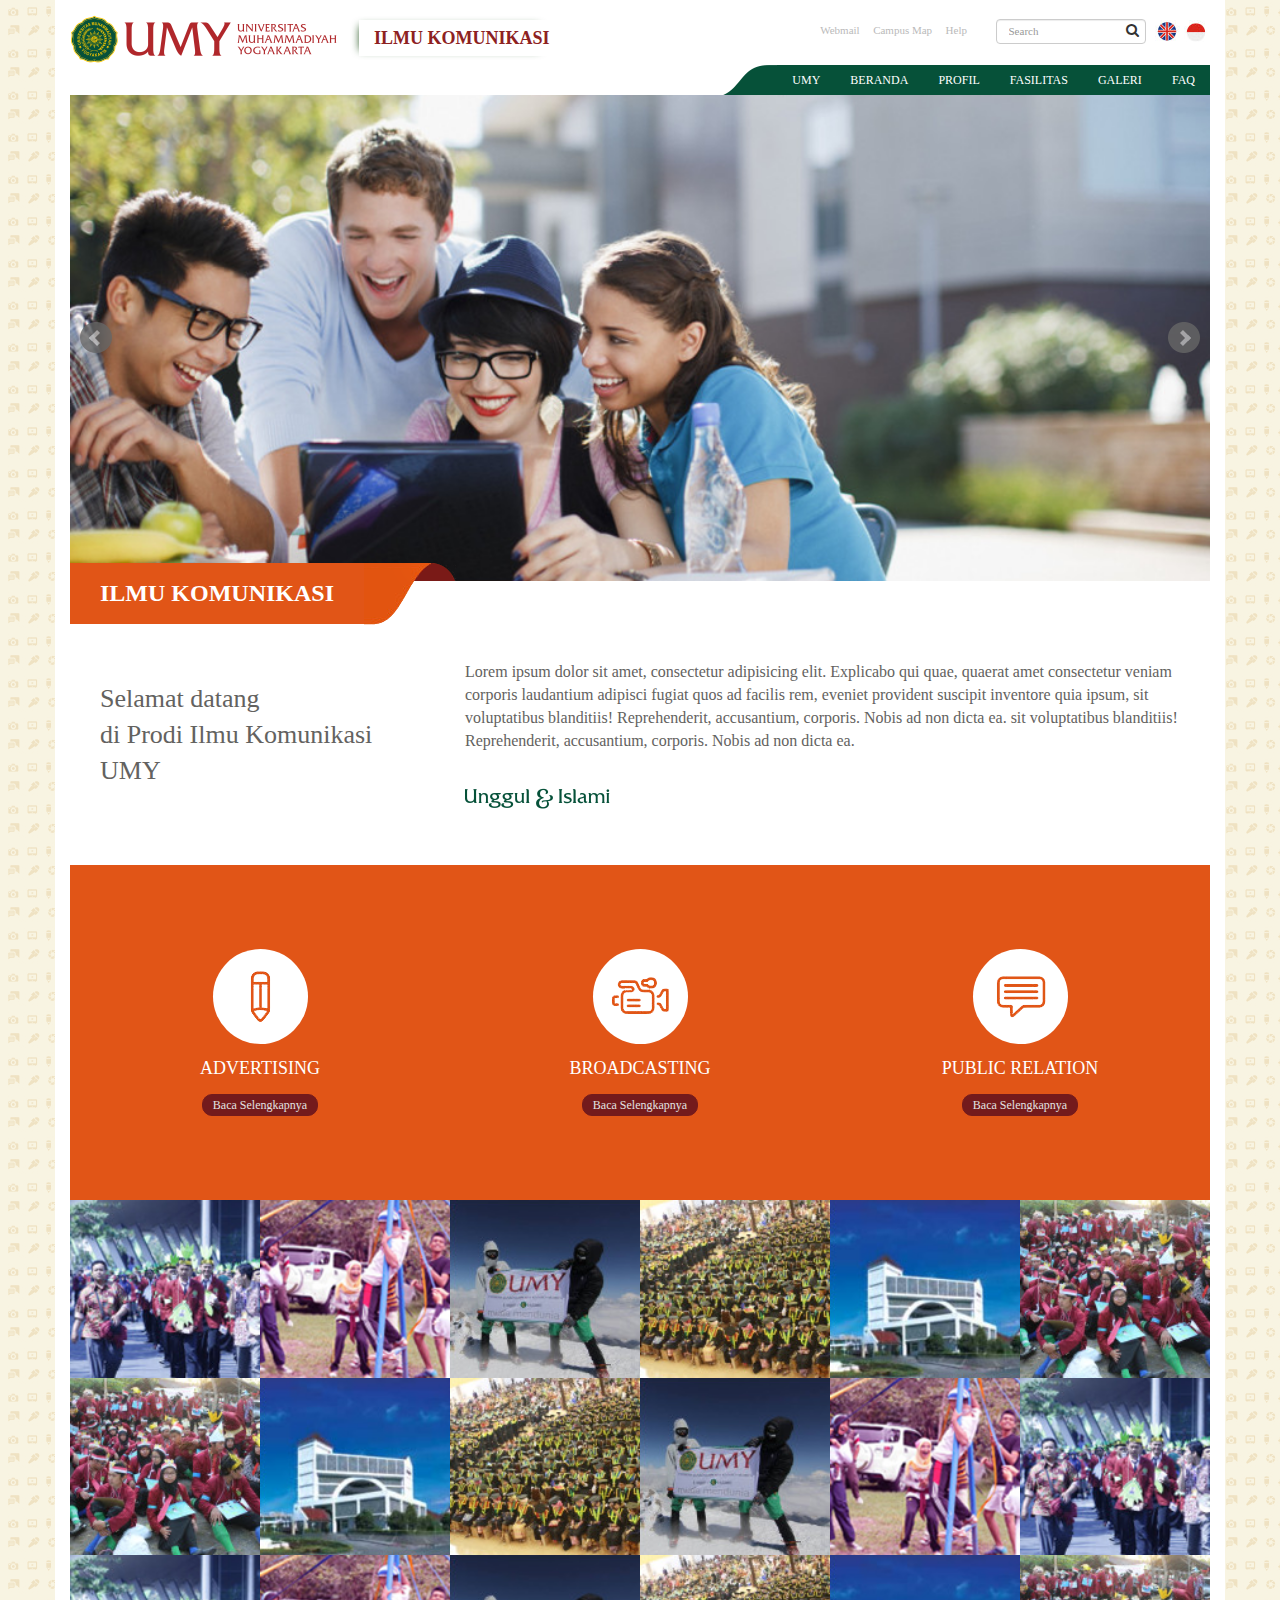
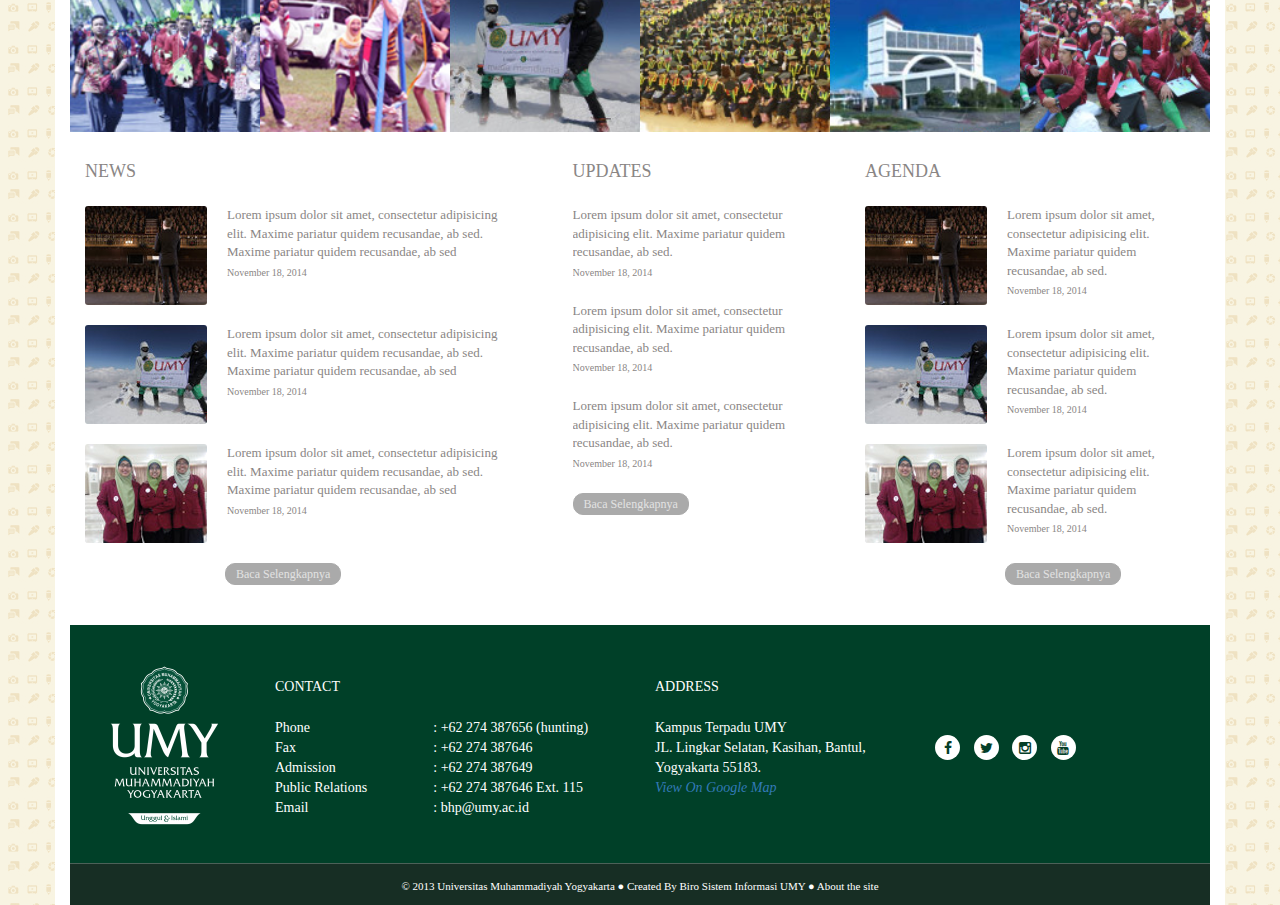
<file: index.html>
<!DOCTYPE html>
<html>
    <head>
        <meta charset="utf-8">
        <meta http-equiv="X-UA-Compatible" content="IE=edge">
        <title>WEBIK</title>
        <meta name="description" content="Web Ilmu Komunikasi UMY">
        <!-- Latest compiled and minified CSS -->
        <!--<link rel="stylesheet" href="https://maxcdn.bootstrapcdn.com/bootstrap/3.3.5/css/bootstrap.min.css">-->
        <!--<link rel="stylesheet" href="https://maxcdn.bootstrapcdn.com/font-awesome/4.3.0/css/font-awesome.min.css">-->
        <link rel="stylesheet" href="localdependensi/css/bootstrap.min.css">
        <link rel="stylesheet" href="css/style.css">
        <link rel="stylesheet" href="localdependensi/css/font-awesome.min.css">
        <link rel="stylesheet" href="localdependensi/jquery.bxslider/jquery.bxslider.css">
    </head>
    <body>
    <div class="container white">
        <div class="row">
               <div class="col-md-6">
                  <div class="header clearfix">
                      <a href="#">
                           <div class="logo">
                               <img src="img/logo.png" alt="logo">
                           </div>
                           <div class="title">
                               ILMU KOMUNIKASI
                           </div>
                       </a>
                   </div>
               </div>
               <div class="col-md-6">
                  <div class="list-form">
                      <ul class="list-inline navbar-right">
                          <li><a href="#">Webmail</a></li>
                          <li><a href="#">Campus Map</a></li>
                          <li><a href="#">Help</a></li>
                          <li>
                              <form class="navbar-form" role="search">
                                <div class="form-group">
                                  <input type="text" class="form-control" placeholder="Search">
                                </div>
                                <button type="submit" class="btn btn-default"><i class="fa fa-search"></i></button>
                              </form>
                          </li>
                          <li class="languange"><a href="#"><img src="img/english.png" alt="icon"></a></li>
                          <li class="languange"><a href="#"><img src="img/indonesia.png" alt="icon"></a></li>
                      </ul>
                  </div>
                   <nav class="navbar navbar-default">
                        <div class="navbar-header">
                          <button type="button" class="navbar-toggle collapsed" data-toggle="collapse" data-target="#bs-example-navbar-collapse-1" aria-expanded="false">
                            <span class="sr-only">Toggle navigation</span>
                            <span class="icon-bar"></span>
                            <span class="icon-bar"></span>
                            <span class="icon-bar"></span>
                          </button>
                        </div>

                        <!-- Collect the nav links, forms, and other content for toggling -->
                        <div class="collapse navbar-collapse" id="bs-example-navbar-collapse-1">
                          <ul class="nav navbar-nav navbar-right">
                            <li><a href="#">UMY</a></li>
                            <li><a href="#">BERANDA</a></li>
                            <li><a href="#">PROFIL</a></li>
                            <li><a href="#">FASILITAS</a></li>
                            <li><a href="#">GALERI</a></li>
                            <li><a href="#">FAQ</a></li>
                          </ul>
                        </div>
                    </nav>
               </div>
           </div>
        <div class="row">
               <div class="col-md-12">
                   <div class="slider">
                       <ul class="bxslider">
                           <li><img src="img/slider1.png" alt="slider"></li>
                           <li><img src="img/slider1.png" alt="slider"></li>
                           <li><img src="img/slider1.png" alt="slider"></li>
                       </ul>
                   </div>
               </div>
           </div>
        <div class="row">
                   <div class="welcome white clearfix">
                   <div class="ribbon left orrange">
                       <h1>ILMU KOMUNIKASI</h1>
                   </div>
                   <div class="col-md-4">
                       <h2>Selamat datang <br>di Prodi Ilmu Komunikasi UMY</h2>
                   </div>
                    <div class="col-md-8">
                       <p>Lorem ipsum dolor sit amet, consectetur adipisicing elit. Explicabo qui quae, quaerat amet consectetur veniam corporis laudantium adipisci fugiat quos ad facilis rem, eveniet provident suscipit inventore quia ipsum, sit voluptatibus blanditiis! Reprehenderit, accusantium, corporis. Nobis ad non dicta ea. sit voluptatibus blanditiis! Reprehenderit, accusantium, corporis. Nobis ad non dicta ea.</p>
                       <div class="slogan">
                           <img src="img/slogan.png" alt="slogan">
                       </div>
                   </div>
               </div>
           </div>
        <div class="row">
              <div class="advertising orrange clearfix no-gutter">
                   <div class="col-md-4 col-sm-4 col-xs-4">
                       <div class="advertising-item" id="advert">
                          <div class="item-icon adverts">
                              <img src="img/circle1.png" alt="icon">
                           </div>
                           <h3>ADVERTISING</h3>
                           <button type="button" class="btn btn-primary btn-xs adverts">Baca Selengkapnya</button>
                       </div>
                   </div>
                    <div class="col-md-4 col-sm-4 col-xs-4">
                       <div class="advertising-item" id="bc">
                           <div class="item-icon bcm">
                              <img src="img/circle2.png" alt="icon">
                           </div>
                           <h3>BROADCASTING</h3>
                           <button type="button" class="btn btn-primary btn-xs bcm">Baca Selengkapnya</button>
                       </div>
                   </div>
                    <div class="col-md-4 col-sm-4 col-xs-4">
                       <div class="advertising-item" id="pr">
                       <div class="item-icon prm">
                              <img src="img/circle3.png" alt="icon">
                           </div>
                       <h3>PUBLIC RELATION</h3>
                       <button type="button" class="btn btn-primary btn-xs prm">Baca Selengkapnya</button>
                       </div>
                   </div>
               </div>
           </div>
           
        <!--more Advert-->
        <div class="more-item advert">
            <div class="row">
                <div class="advert-img">
                    <img src="img/advert1.png" alt="">
                </div>
            </div>
            <div class="row">
                <div class="advert-desc lightorrange clearfix">
                    <div class="col-md-4">
                       <h2>ADVERTISING</h2>
                    </div>
                    <div class="col-md-8">
                        <p>Lorem ipsum dolor sit amet, consectetur adipisicing elit. Ducimus odio reprehenderit architecto exercitationem corporis magnam  Ducimus odio reprehenderit architecto exercitationem corporis magnam modi?</p>
                    </div>
                </div>
            </div>
            <div class="row">
                <div class="advert-mk orrange clearfix">
                    <div class="advertising-item">
                        <div class="item-icon mka">
                            <img src="img/circle4.png" alt="icon">
                        </div>
                       <h3>MATA KULIAH</h3>
                       <button type="button" class="btn btn-primary btn-xs mka">Baca Selengkapnya</button>
                    </div>
                </div>
            </div>
            <div class="row">
                <div class="more-mk advert orrange clearfix">
                    <div class="col-md-4">
                        <ul class="media-list">
                            <li class="media">
                                <div class="media-left">
                                    <a href="#">
                                        <div class="advertising-item">
                                            <div class="item-icon-mk">
                                                  <img src="img/circle4.png" alt="icon">
                                            </div>
                                        </div>
                                    </a>
                                </div>
                                <div class="media-body">
                                    <a href="#"><p>Lorem ipsum dolor sit amet, consectetur adipisicing elit. Maxime pariatur quidem recusandae, ab sed.</p></a>
                                </div>
                            </li>
                            <li class="media">
                                  <div class="media-left">
                                    <a href="#">
                                      <div class="advertising-item">
                                          <div class="item-icon-mk">
                                              <img src="img/circle4.png" alt="icon">
                                           </div>
                                       </div>
                                    </a>
                                  </div>
                                  <div class="media-body">
                                    <a href="#"><p>Lorem ipsum dolor sit amet, consectetur adipisicing elit. Maxime pariatur quidem recusandae, ab sed.</p></a>
                                  </div>
                             </li>
                            <li class="media">
                                  <div class="media-left">
                                    <a href="#">
                                      <div class="advertising-item">
                                          <div class="item-icon-mk">
                                              <img src="img/circle4.png" alt="icon">
                                           </div>
                                       </div>
                                    </a>
                                  </div>
                                  <div class="media-body">
                                    <a href="#"><p>Lorem ipsum dolor sit amet, consectetur adipisicing elit. Maxime pariatur quidem recusandae, ab sed.</p></a>
                                  </div>
                             </li>
                            <li class="media">
                                  <div class="media-left">
                                    <a href="#">
                                      <div class="advertising-item">
                                          <div class="item-icon-mk">
                                              <img src="img/circle4.png" alt="icon">
                                           </div>
                                       </div>
                                    </a>
                                  </div>
                                  <div class="media-body">
                                    <a href="#"><p>Lorem ipsum dolor sit amet, consectetur adipisicing elit. Maxime pariatur quidem recusandae, ab sed.</p></a>
                                  </div>
                             </li>
                        </ul>
                    </div>
                    <div class="col-md-4">
                        <ul class="media-list">
                              <li class="media">
                                  <div class="media-left">
                                    <a href="#">
                                      <div class="advertising-item">
                                          <div class="item-icon-mk">
                                              <img src="img/circle4.png" alt="icon">
                                           </div>
                                       </div>
                                    </a>
                                  </div>
                                  <div class="media-body">
                                    <a href="#"><p>Lorem ipsum dolor sit amet, consectetur adipisicing elit. Maxime pariatur quidem recusandae, ab sed.</p></a>
                                  </div>
                             </li>
                             <li class="media">
                                  <div class="media-left">
                                    <a href="#">
                                      <div class="advertising-item">
                                          <div class="item-icon-mk">
                                              <img src="img/circle4.png" alt="icon">
                                           </div>
                                       </div>
                                    </a>
                                  </div>
                                  <div class="media-body">
                                    <a href="#"><p>Lorem ipsum dolor sit amet, consectetur adipisicing elit. Maxime pariatur quidem recusandae, ab sed.</p></a>
                                  </div>
                             </li>
                             <li class="media">
                                  <div class="media-left">
                                    <a href="#">
                                      <div class="advertising-item">
                                          <div class="item-icon-mk">
                                              <img src="img/circle4.png" alt="icon">
                                           </div>
                                       </div>
                                    </a>
                                  </div>
                                  <div class="media-body">
                                    <a href="#"><p>Lorem ipsum dolor sit amet, consectetur adipisicing elit. Maxime pariatur quidem recusandae, ab sed.</p></a>
                                  </div>
                             </li>
                             <li class="media">
                                  <div class="media-left">
                                    <a href="#">
                                      <div class="advertising-item">
                                          <div class="item-icon-mk">
                                              <img src="img/circle4.png" alt="icon">
                                           </div>
                                       </div>
                                    </a>
                                  </div>
                                  <div class="media-body">
                                    <a href="#"><p>Lorem ipsum dolor sit amet, consectetur adipisicing elit. Maxime pariatur quidem recusandae, ab sed.</p></a>
                                  </div>
                             </li>
                       </ul>
                   </div>
                    <div class="col-md-4">
                        <ul class="media-list">
                              <li class="media">
                                  <div class="media-left">
                                    <a href="#">
                                      <div class="advertising-item">
                                          <div class="item-icon-mk">
                                              <img src="img/circle4.png" alt="icon">
                                           </div>
                                       </div>
                                    </a>
                                  </div>
                                  <div class="media-body">
                                    <a href="#"><p>Lorem ipsum dolor sit amet, consectetur adipisicing elit. Maxime pariatur quidem recusandae, ab sed.</p></a>
                                  </div>
                             </li>
                             <li class="media">
                                  <div class="media-left">
                                    <a href="#">
                                      <div class="advertising-item">
                                          <div class="item-icon-mk">
                                              <img src="img/circle4.png" alt="icon">
                                           </div>
                                       </div>
                                    </a>
                                  </div>
                                  <div class="media-body">
                                    <a href="#"><p>Lorem ipsum dolor sit amet, consectetur adipisicing elit. Maxime pariatur quidem recusandae, ab sed.</p></a>
                                  </div>
                             </li>
                             <li class="media">
                                  <div class="media-left">
                                    <a href="#">
                                      <div class="advertising-item">
                                          <div class="item-icon-mk">
                                              <img src="img/circle4.png" alt="icon">
                                           </div>
                                       </div>
                                    </a>
                                  </div>
                                  <div class="media-body">
                                    <a href="#"><p>Lorem ipsum dolor sit amet, consectetur adipisicing elit. Maxime pariatur quidem recusandae, ab sed.</p></a>
                                  </div>
                             </li>
                             <li class="media">
                                  <div class="media-left">
                                    <a href="#">
                                      <div class="advertising-item">
                                          <div class="item-icon-mk">
                                              <img src="img/circle4.png" alt="icon">
                                           </div>
                                       </div>
                                    </a>
                                  </div>
                                  <div class="media-body">
                                    <a href="#"><p>Lorem ipsum dolor sit amet, consectetur adipisicing elit. Maxime pariatur quidem recusandae, ab sed.</p></a>
                                  </div>
                             </li>
                       </ul>
                   </div>
                </div>
            </div>
            <div class="row no-gutter">
                <div class="col-md-12">
                    <div class="slider-alumni">
                        <ul class="alumni1">
                            <li>
                               <img src="img/alumni1.png" alt="slider">
                               <div class="row">                                                                 
                                   <div class="col-md-6"></div>
                                   <div class="col-md-6 col-xs-12">
                                       <div class="bx-caption">
                                           <h2>ALUMNI</h2>
                                           <p>Lorem ipsum dolor sit amet, consectetur adipisicing elit. Tempora perspiciatis quisquam officia culpa facere consectetur temporibus iste unde consequuntur, dolorum illum laborum quibusdam cum deserunt reiciendis incidunt cumque vel similique officiis voluptate autem explicabo architecto ducimus! Quam enim reprehenderit, laboriosam illum. Minus, mollitia officia! Iste ipsam voluptatum ad optio distinctio odit, repellat numquam, nesciunt maxime ducimus eius eum magnam nihil at nulla enim temporibus aliquam magni laborum impedit nisi mollitia assumenda animi.</p>
                                           <span class="name">
                                               Dwi Santika <br>
                                               Art Director - Berakar Communication
                                           </span>
                                       </div>
                                   </div>
                               </div>
                            </li>
                            <li>
                               <img src="img/alumni1.png" alt="slider">
                               <div class="row">                                                                 
                                   <div class="col-md-6"></div>
                                   <div class="col-md-6 col-xs-12">
                                       <div class="bx-caption">
                                           <h2>ALUMNI</h2>
                                           <p>Lorem ipsum dolor sit amet, consectetur adipisicing elit. Tempora perspiciatis quisquam officia culpa facere consectetur temporibus iste unde consequuntur, dolorum illum laborum quibusdam cum deserunt reiciendis incidunt cumque vel similique officiis voluptate autem explicabo architecto ducimus! Quam enim reprehenderit, laboriosam illum. Minus, mollitia officia! Iste ipsam voluptatum ad optio distinctio odit, repellat numquam, nesciunt maxime ducimus eius eum magnam nihil at nulla enim temporibus aliquam magni laborum impedit nisi mollitia assumenda animi.</p>
                                           <span class="name">
                                               Dwi Santika <br>
                                               Art Director - Berakar Communication
                                           </span>
                                       </div>
                                   </div>
                               </div>
                            </li>
                        </ul>
                    </div>
                </div>
            </div>
            <div class="row">
                   <div class="advert-pk darkgrey clearfix">
                       <div class="col-md-4">
                           <h2>PELUANG KERJA</h2>
                       </div>
                        <div class="col-md-8">
                           <p>Lorem ipsum dolor sit amet, consectetur adipisicing elit. Quae molestias beatae porro cupiditate aliquam, Lorem ipsum dolor sit amet, consectetur adipisicing elit. Quae molestias beatae porro cupiditate aliquam, Lorem ipsum dolor sit amet, consectetur adipisicing elit. Quae molestias beatae porro cupiditate aliquam, animi!</p>
                           <button type="button" class="btn btn-primary btn-xs">Baca Selengkapnya</button>
                       </div>
                   </div>
               </div>
        </div>
        
        <!--more broadcast-->
        <div class="more-item bc">
            <div class="row">
                   <div class="advert-img">
                       <img src="img/advert2.png" alt="">
                   </div>
               </div>
            <div class="row">
                   <div class="advert-desc lightorrange clearfix">
                       <div class="col-md-4">
                           <h2>ADVERTISING</h2>
                       </div>
                          <div class="col-md-8">
                           <p>Lorem ipsum dolor sit amet, consectetur adipisicing elit. Ducimus odio reprehenderit architecto exercitationem corporis magnam  Ducimus odio reprehenderit architecto exercitationem corporis magnam modi?</p>
                       </div>
                   </div>
               </div>
            <div class="row">
                   <div class="advert-mk orrange clearfix">
                       <div class="advertising-item" id="mkb">
                          <div class="item-icon mkb">
                              <img src="img/circle4.png" alt="icon">
                           </div>
                           <h3>MATA KULIAH</h3>
                           <button type="button" class="btn btn-primary btn-xs mkb">Baca Selengkapnya</button>
                       </div>
                   </div>
               </div>
            <div class="row">
                   <div class="more-mk bc orrange clearfix">
                      <div class="col-md-4">
                           <ul class="media-list">
                                  <li class="media">
                                      <div class="media-left">
                                        <a href="#">
                                          <div class="advertising-item">
                                              <div class="item-icon-mk">
                                                  <img src="img/circle4.png" alt="icon">
                                               </div>
                                           </div>
                                        </a>
                                      </div>
                                      <div class="media-body">
                                        <a href="#"><p>Lorem ipsum dolor sit amet, consectetur adipisicing elit. Maxime pariatur quidem recusandae, ab sed.</p></a>
                                      </div>
                                 </li>
                                 <li class="media">
                                      <div class="media-left">
                                        <a href="#">
                                          <div class="advertising-item">
                                              <div class="item-icon-mk">
                                                  <img src="img/circle4.png" alt="icon">
                                               </div>
                                           </div>
                                        </a>
                                      </div>
                                      <div class="media-body">
                                        <a href="#"><p>Lorem ipsum dolor sit amet, consectetur adipisicing elit. Maxime pariatur quidem recusandae, ab sed.</p></a>
                                      </div>
                                 </li>
                                 <li class="media">
                                      <div class="media-left">
                                        <a href="#">
                                          <div class="advertising-item">
                                              <div class="item-icon-mk">
                                                  <img src="img/circle4.png" alt="icon">
                                               </div>
                                           </div>
                                        </a>
                                      </div>
                                      <div class="media-body">
                                        <a href="#"><p>Lorem ipsum dolor sit amet, consectetur adipisicing elit. Maxime pariatur quidem recusandae, ab sed.</p></a>
                                      </div>
                                 </li>
                                 <li class="media">
                                      <div class="media-left">
                                        <a href="#">
                                          <div class="advertising-item">
                                              <div class="item-icon-mk">
                                                  <img src="img/circle4.png" alt="icon">
                                               </div>
                                           </div>
                                        </a>
                                      </div>
                                      <div class="media-body">
                                        <a href="#"><p>Lorem ipsum dolor sit amet, consectetur adipisicing elit. Maxime pariatur quidem recusandae, ab sed.</p></a>
                                      </div>
                                 </li>
                           </ul>
                       </div>
                        <div class="col-md-4">
                            <ul class="media-list">
                                  <li class="media">
                                      <div class="media-left">
                                        <a href="#">
                                          <div class="advertising-item">
                                              <div class="item-icon-mk">
                                                  <img src="img/circle4.png" alt="icon">
                                               </div>
                                           </div>
                                        </a>
                                      </div>
                                      <div class="media-body">
                                        <a href="#"><p>Lorem ipsum dolor sit amet, consectetur adipisicing elit. Maxime pariatur quidem recusandae, ab sed.</p></a>
                                      </div>
                                 </li>
                                 <li class="media">
                                      <div class="media-left">
                                        <a href="#">
                                          <div class="advertising-item">
                                              <div class="item-icon-mk">
                                                  <img src="img/circle4.png" alt="icon">
                                               </div>
                                           </div>
                                        </a>
                                      </div>
                                      <div class="media-body">
                                        <a href="#"><p>Lorem ipsum dolor sit amet, consectetur adipisicing elit. Maxime pariatur quidem recusandae, ab sed.</p></a>
                                      </div>
                                 </li>
                                 <li class="media">
                                      <div class="media-left">
                                        <a href="#">
                                          <div class="advertising-item">
                                              <div class="item-icon-mk">
                                                  <img src="img/circle4.png" alt="icon">
                                               </div>
                                           </div>
                                        </a>
                                      </div>
                                      <div class="media-body">
                                        <a href="#"><p>Lorem ipsum dolor sit amet, consectetur adipisicing elit. Maxime pariatur quidem recusandae, ab sed.</p></a>
                                      </div>
                                 </li>
                                 <li class="media">
                                      <div class="media-left">
                                        <a href="#">
                                          <div class="advertising-item">
                                              <div class="item-icon-mk">
                                                  <img src="img/circle4.png" alt="icon">
                                               </div>
                                           </div>
                                        </a>
                                      </div>
                                      <div class="media-body">
                                        <a href="#"><p>Lorem ipsum dolor sit amet, consectetur adipisicing elit. Maxime pariatur quidem recusandae, ab sed.</p></a>
                                      </div>
                                 </li>
                           </ul>
                       </div>
                       <div class="col-md-4">
                            <ul class="media-list">
                                  <li class="media">
                                      <div class="media-left">
                                        <a href="#">
                                          <div class="advertising-item">
                                              <div class="item-icon-mk">
                                                  <img src="img/circle4.png" alt="icon">
                                               </div>
                                           </div>
                                        </a>
                                      </div>
                                      <div class="media-body">
                                        <a href="#"><p>Lorem ipsum dolor sit amet, consectetur adipisicing elit. Maxime pariatur quidem recusandae, ab sed.</p></a>
                                      </div>
                                 </li>
                                 <li class="media">
                                      <div class="media-left">
                                        <a href="#">
                                          <div class="advertising-item">
                                              <div class="item-icon-mk">
                                                  <img src="img/circle4.png" alt="icon">
                                               </div>
                                           </div>
                                        </a>
                                      </div>
                                      <div class="media-body">
                                        <a href="#"><p>Lorem ipsum dolor sit amet, consectetur adipisicing elit. Maxime pariatur quidem recusandae, ab sed.</p></a>
                                      </div>
                                 </li>
                                 <li class="media">
                                      <div class="media-left">
                                        <a href="#">
                                          <div class="advertising-item">
                                              <div class="item-icon-mk">
                                                  <img src="img/circle4.png" alt="icon">
                                               </div>
                                           </div>
                                        </a>
                                      </div>
                                      <div class="media-body">
                                        <a href="#"><p>Lorem ipsum dolor sit amet, consectetur adipisicing elit. Maxime pariatur quidem recusandae, ab sed.</p></a>
                                      </div>
                                 </li>
                                 <li class="media">
                                      <div class="media-left">
                                        <a href="#">
                                          <div class="advertising-item">
                                              <div class="item-icon-mk">
                                                  <img src="img/circle4.png" alt="icon">
                                               </div>
                                           </div>
                                        </a>
                                      </div>
                                      <div class="media-body">
                                        <a href="#"><p>Lorem ipsum dolor sit amet, consectetur adipisicing elit. Maxime pariatur quidem recusandae, ab sed.</p></a>
                                      </div>
                                 </li>
                           </ul>
                       </div>
                   </div>
               </div>
            <div class="row no-gutter">
                   <div class="slider-alumni">
                       <ul class="alumni2">
                           <li>
                               <img src="img/alumni2.png" alt="slider">
                               <div class="col-md-6 pull-left">
                                   <div class="bx-caption">
                                       <h2>ALUMNI</h2>
                                       <p>Lorem ipsum dolor sit amet, consectetur adipisicing elit. Tempora perspiciatis quisquam officia culpa facere consectetur temporibus iste unde consequuntur, dolorum illum laborum quibusdam cum deserunt reiciendis incidunt cumque vel similique officiis voluptate autem explicabo architecto ducimus! Quam enim reprehenderit, laboriosam illum. Minus, mollitia officia! Iste ipsam voluptatum ad optio distinctio odit, repellat numquam, nesciunt maxime ducimus eius eum magnam nihil at nulla enim temporibus aliquam magni laborum impedit nisi mollitia assumenda animi.</p>
                                       <span class="name">
                                           Arsyad Risaldi <br>
                                           Film Director - LinX Film
                                       </span>
                                   </div>
                               </div>                               
                               <div class="col-md-6"></div>
                           </li>
                           <li>
                               <img src="img/alumni1.png" alt="slider">
                               <div class="row">                                                                 
                                   <div class="col-md-6"></div>
                                   <div class="col-md-6 col-xs-12">
                                       <div class="bx-caption">
                                           <h2>ALUMNI</h2>
                                           <p>Lorem ipsum dolor sit amet, consectetur adipisicing elit. Tempora perspiciatis quisquam officia culpa facere consectetur temporibus iste unde consequuntur, dolorum illum laborum quibusdam cum deserunt reiciendis incidunt cumque vel similique officiis voluptate autem explicabo architecto ducimus! Quam enim reprehenderit, laboriosam illum. Minus, mollitia officia! Iste ipsam voluptatum ad optio distinctio odit, repellat numquam, nesciunt maxime ducimus eius eum magnam nihil at nulla enim temporibus aliquam magni laborum impedit nisi mollitia assumenda animi.</p>
                                           <span class="name">
                                               Dwi Santika <br>
                                               Art Director - Berakar Communication
                                           </span>
                                       </div>
                                   </div>
                               </div>
                            </li>
                       </ul>
                   </div>
               </div>
            <div class="row">
                   <div class="advert-pk darkgrey clearfix">
                       <div class="col-md-4">
                           <h2>PELUANG KERJA</h2>
                       </div>
                        <div class="col-md-8">
                           <p>Lorem ipsum dolor sit amet, consectetur adipisicing elit. Quae molestias beatae porro cupiditate aliquam, Lorem ipsum dolor sit amet, consectetur adipisicing elit. Quae molestias beatae porro cupiditate aliquam, Lorem ipsum dolor sit amet, consectetur adipisicing elit. Quae molestias beatae porro cupiditate aliquam, animi!</p>
                           <button type="button" class="btn btn-primary btn-xs">Baca Selengkapnya</button>
                       </div>
                   </div>
               </div>
        </div>
           
        <!--more Public Relation-->
        <div class="more-item pr">
            <div class="row">
                   <div class="advert-img">
                       <img src="img/advert3.png" alt="">
                   </div>
               </div>
            <div class="row">
                   <div class="advert-desc lightorrange clearfix">
                       <div class="col-md-4">
                           <h2>ADVERTISING</h2>
                       </div>
                          <div class="col-md-8">
                           <p>Lorem ipsum dolor sit amet, consectetur adipisicing elit. Ducimus odio reprehenderit architecto exercitationem corporis magnam  Ducimus odio reprehenderit architecto exercitationem corporis magnam modi?</p>
                       </div>
                   </div>
               </div>
            <div class="row">
                   <div class="advert-mk orrange clearfix">
                       <div class="advertising-item" id="mkp">
                          <div class="item-icon mkp">
                              <img src="img/circle4.png" alt="icon">
                           </div>
                           <h3>MATA KULIAH</h3>
                           <button type="button" class="btn btn-primary btn-xs mkp">Baca Selengkapnya</button>
                       </div>
                   </div>
               </div>
            <div class="row">
                   <div class="more-mk pr orrange clearfix">
                      <div class="col-md-4">
                           <ul class="media-list">
                                  <li class="media">
                                      <div class="media-left">
                                        <a href="#">
                                          <div class="advertising-item">
                                              <div class="item-icon-mk">
                                                  <img src="img/circle4.png" alt="icon">
                                               </div>
                                           </div>
                                        </a>
                                      </div>
                                      <div class="media-body">
                                        <a href="#"><p>Lorem ipsum dolor sit amet, consectetur adipisicing elit. Maxime pariatur quidem recusandae, ab sed.</p></a>
                                      </div>
                                 </li>
                                 <li class="media">
                                      <div class="media-left">
                                        <a href="#">
                                          <div class="advertising-item">
                                              <div class="item-icon-mk">
                                                  <img src="img/circle4.png" alt="icon">
                                               </div>
                                           </div>
                                        </a>
                                      </div>
                                      <div class="media-body">
                                        <a href="#"><p>Lorem ipsum dolor sit amet, consectetur adipisicing elit. Maxime pariatur quidem recusandae, ab sed.</p></a>
                                      </div>
                                 </li>
                                 <li class="media">
                                      <div class="media-left">
                                        <a href="#">
                                          <div class="advertising-item">
                                              <div class="item-icon-mk">
                                                  <img src="img/circle4.png" alt="icon">
                                               </div>
                                           </div>
                                        </a>
                                      </div>
                                      <div class="media-body">
                                        <a href="#"><p>Lorem ipsum dolor sit amet, consectetur adipisicing elit. Maxime pariatur quidem recusandae, ab sed.</p></a>
                                      </div>
                                 </li>
                                 <li class="media">
                                      <div class="media-left">
                                        <a href="#">
                                          <div class="advertising-item">
                                              <div class="item-icon-mk">
                                                  <img src="img/circle4.png" alt="icon">
                                               </div>
                                           </div>
                                        </a>
                                      </div>
                                      <div class="media-body">
                                        <a href="#"><p>Lorem ipsum dolor sit amet, consectetur adipisicing elit. Maxime pariatur quidem recusandae, ab sed.</p></a>
                                      </div>
                                 </li>
                           </ul>
                       </div>
                        <div class="col-md-4">
                            <ul class="media-list">
                                  <li class="media">
                                      <div class="media-left">
                                        <a href="#">
                                          <div class="advertising-item">
                                              <div class="item-icon-mk">
                                                  <img src="img/circle4.png" alt="icon">
                                               </div>
                                           </div>
                                        </a>
                                      </div>
                                      <div class="media-body">
                                        <a href="#"><p>Lorem ipsum dolor sit amet, consectetur adipisicing elit. Maxime pariatur quidem recusandae, ab sed.</p></a>
                                      </div>
                                 </li>
                                 <li class="media">
                                      <div class="media-left">
                                        <a href="#">
                                          <div class="advertising-item">
                                              <div class="item-icon-mk">
                                                  <img src="img/circle4.png" alt="icon">
                                               </div>
                                           </div>
                                        </a>
                                      </div>
                                      <div class="media-body">
                                        <a href="#"><p>Lorem ipsum dolor sit amet, consectetur adipisicing elit. Maxime pariatur quidem recusandae, ab sed.</p></a>
                                      </div>
                                 </li>
                                 <li class="media">
                                      <div class="media-left">
                                        <a href="#">
                                          <div class="advertising-item">
                                              <div class="item-icon-mk">
                                                  <img src="img/circle4.png" alt="icon">
                                               </div>
                                           </div>
                                        </a>
                                      </div>
                                      <div class="media-body">
                                        <a href="#"><p>Lorem ipsum dolor sit amet, consectetur adipisicing elit. Maxime pariatur quidem recusandae, ab sed.</p></a>
                                      </div>
                                 </li>
                                 <li class="media">
                                      <div class="media-left">
                                        <a href="#">
                                          <div class="advertising-item">
                                              <div class="item-icon-mk">
                                                  <img src="img/circle4.png" alt="icon">
                                               </div>
                                           </div>
                                        </a>
                                      </div>
                                      <div class="media-body">
                                        <a href="#"><p>Lorem ipsum dolor sit amet, consectetur adipisicing elit. Maxime pariatur quidem recusandae, ab sed.</p></a>
                                      </div>
                                 </li>
                           </ul>
                       </div>
                       <div class="col-md-4">
                            <ul class="media-list">
                                  <li class="media">
                                      <div class="media-left">
                                        <a href="#">
                                          <div class="advertising-item">
                                              <div class="item-icon-mk">
                                                  <img src="img/circle4.png" alt="icon">
                                               </div>
                                           </div>
                                        </a>
                                      </div>
                                      <div class="media-body">
                                        <a href="#"><p>Lorem ipsum dolor sit amet, consectetur adipisicing elit. Maxime pariatur quidem recusandae, ab sed.</p></a>
                                      </div>
                                 </li>
                                 <li class="media">
                                      <div class="media-left">
                                        <a href="#">
                                          <div class="advertising-item">
                                              <div class="item-icon-mk">
                                                  <img src="img/circle4.png" alt="icon">
                                               </div>
                                           </div>
                                        </a>
                                      </div>
                                      <div class="media-body">
                                        <a href="#"><p>Lorem ipsum dolor sit amet, consectetur adipisicing elit. Maxime pariatur quidem recusandae, ab sed.</p></a>
                                      </div>
                                 </li>
                                 <li class="media">
                                      <div class="media-left">
                                        <a href="#">
                                          <div class="advertising-item">
                                              <div class="item-icon-mk">
                                                  <img src="img/circle4.png" alt="icon">
                                               </div>
                                           </div>
                                        </a>
                                      </div>
                                      <div class="media-body">
                                        <a href="#"><p>Lorem ipsum dolor sit amet, consectetur adipisicing elit. Maxime pariatur quidem recusandae, ab sed.</p></a>
                                      </div>
                                 </li>
                                 <li class="media">
                                      <div class="media-left">
                                        <a href="#">
                                          <div class="advertising-item">
                                              <div class="item-icon-mk">
                                                  <img src="img/circle4.png" alt="icon">
                                               </div>
                                           </div>
                                        </a>
                                      </div>
                                      <div class="media-body">
                                        <a href="#"><p>Lorem ipsum dolor sit amet, consectetur adipisicing elit. Maxime pariatur quidem recusandae, ab sed.</p></a>
                                      </div>
                                 </li>
                           </ul>
                       </div>
                   </div>
               </div>
            <div class="row no-gutter">
                   <div class="slider-alumni">
                       <ul class="alumni3">
                           <li>
                               <img src="img/alumni3.png" alt="slider">
                               <div class="col-md-6 right">
                                   <div class="bx-caption fdarkgrey">
                                       <h2>ALUMNI</h2>
                                       <p>Lorem ipsum dolor sit amet, consectetur adipisicing elit. Tempora perspiciatis quisquam officia culpa facere consectetur temporibus iste unde consequuntur, dolorum illum laborum quibusdam cum deserunt reiciendis incidunt cumque vel similique officiis voluptate autem explicabo architecto ducimus! Quam enim reprehenderit, laboriosam illum. Minus, mollitia officia! Iste ipsam voluptatum ad optio distinctio odit, repellat numquam, nesciunt maxime ducimus eius eum magnam nihil at nulla enim temporibus aliquam magni laborum impedit nisi mollitia assumenda animi.</p>
                                       <span class="name fdarkgrey">
                                           Fitri Lestari <br>
                                           Public Relations - Grand Hotel
                                       </span>
                                   </div>
                               </div>
                               <div class="col-md-6 right"></div>
                           </li>
                           <li>
                               <img src="img/alumni2.png" alt="slider">
                               <div class="col-md-6 pull-left">
                                   <div class="bx-caption">
                                       <h2>ALUMNI</h2>
                                       <p>Lorem ipsum dolor sit amet, consectetur adipisicing elit. Tempora perspiciatis quisquam officia culpa facere consectetur temporibus iste unde consequuntur, dolorum illum laborum quibusdam cum deserunt reiciendis incidunt cumque vel similique officiis voluptate autem explicabo architecto ducimus! Quam enim reprehenderit, laboriosam illum. Minus, mollitia officia! Iste ipsam voluptatum ad optio distinctio odit, repellat numquam, nesciunt maxime ducimus eius eum magnam nihil at nulla enim temporibus aliquam magni laborum impedit nisi mollitia assumenda animi.</p>
                                       <span class="name">
                                           Arsyad Risaldi <br>
                                           Film Director - LinX Film
                                       </span>
                                   </div>
                               </div>                               
                               <div class="col-md-6"></div>
                           </li>
                       </ul>
                   </div>
               </div>
            <div class="row">
                   <div class="advert-pk darkgrey clearfix">
                       <div class="col-md-4">
                           <h2>PELUANG KERJA</h2>
                       </div>
                        <div class="col-md-8">
                           <p>Lorem ipsum dolor sit amet, consectetur adipisicing elit. Quae molestias beatae porro cupiditate aliquam, Lorem ipsum dolor sit amet, consectetur adipisicing elit. Quae molestias beatae porro cupiditate aliquam, Lorem ipsum dolor sit amet, consectetur adipisicing elit. Quae molestias beatae porro cupiditate aliquam, animi!</p>
                           <button type="button" class="btn btn-primary btn-xs">Baca Selengkapnya</button>
                       </div>
                   </div>
               </div>
        </div>
        
        <!--Gallery-->   
        <div class="row">
                  <div class="galery-home  no-gutter">
                       <div class="col-md-2 col-sm-4 col-xs-6">
                            <img src="img/gallery1.png" alt="slider">
                        </div>
                        <div class="col-md-2 col-sm-4 col-xs-6">
                            <img src="img/gallery2.png" alt="slider">
                        </div>
                        <div class="col-md-2 col-sm-4 col-xs-6">
                            <img src="img/gallery3.png" alt="slider">
                        </div>
                        <div class="col-md-2 col-sm-4 col-xs-6">
                            <img src="img/gallery4.png" alt="slider">
                        </div>
                        <div class="col-md-2 col-sm-4 col-xs-6">
                            <img src="img/gallery5.png" alt="slider">
                        </div>
                        <div class="col-md-2 col-sm-4 col-xs-6">
                            <img src="img/gallery6.png" alt="slider">
                        </div>
                        <!--line2-->
                        <div class="col-md-2 col-sm-4 col-xs-6">
                            <img src="img/gallery6.png" alt="slider">
                        </div>
                        <div class="col-md-2 col-sm-4 col-xs-6">
                            <img src="img/gallery5.png" alt="slider">
                        </div>
                        <div class="col-md-2 col-sm-4 col-xs-6">
                            <img src="img/gallery4.png" alt="slider">
                        </div>
                        <div class="col-md-2 col-sm-4 col-xs-6">
                            <img src="img/gallery3.png" alt="slider">
                        </div>
                        <div class="col-md-2 col-sm-4 col-xs-6">
                            <img src="img/gallery2.png" alt="slider">
                        </div>
                        <div class="col-md-2 col-sm-4 col-xs-6">
                            <img src="img/gallery1.png" alt="slider">
                        </div>
                        <!--line3-->
                        <div class="col-md-2 col-sm-4 col-xs-6">
                            <img src="img/gallery1.png" alt="slider">
                        </div>
                        <div class="col-md-2 col-sm-4 col-xs-6">
                            <img src="img/gallery2.png" alt="slider">
                        </div>
                        <div class="col-md-2 col-sm-4 col-xs-6">
                            <img src="img/gallery3.png" alt="slider">
                        </div>
                        <div class="col-md-2 col-sm-4 col-xs-6">
                            <img src="img/gallery4.png" alt="slider">
                        </div>
                        <div class="col-md-2 col-sm-4 col-xs-6">
                            <img src="img/gallery5.png" alt="slider">
                        </div>
                        <div class="col-md-2 col-sm-4 col-xs-6">
                            <img src="img/gallery6.png" alt="slider">
                        </div>
                   </div>
               </div>
        
        <!--Widget-->
        <div class="row">
                  <div class="widget white clearfix">
                      <div class="col-md-5">
                          <div class="widget-item">
                             <h3>NEWS</h3>
                             <ul class="media-list">
                                  <li class="media">
                                      <div class="media-left">
                                        <a href="#">
                                          <img class="media-object" src="img/thumb1.png" alt="thumb">
                                        </a>
                                      </div>
                                      <div class="media-body">
                                        <a href="#"><p>Lorem ipsum dolor sit amet, consectetur adipisicing elit. Maxime pariatur quidem recusandae, ab sed. Maxime pariatur quidem recusandae, ab sed</p></a>
                                        <a href="#"><span>November 18, 2014</span></a>
                                      </div>
                                 </li>
                                 <li class="media">
                                      <div class="media-left">
                                        <a href="#">
                                          <img class="media-object" src="img/thumb2.png" alt="thumb">
                                        </a>
                                      </div>
                                      <div class="media-body">
                                        <a href="#"><p>Lorem ipsum dolor sit amet, consectetur adipisicing elit. Maxime pariatur quidem recusandae, ab sed. Maxime pariatur quidem recusandae, ab sed</p></a>
                                        <a href="#"><span>November 18, 2014</span></a>
                                      </div>
                                 </li>
                                 <li class="media">
                                      <div class="media-left">
                                        <a href="#">
                                          <img class="media-object" src="img/thumb3.png" alt="thumb">
                                        </a>
                                      </div>
                                      <div class="media-body">
                                        <a href="#"><p>Lorem ipsum dolor sit amet, consectetur adipisicing elit. Maxime pariatur quidem recusandae, ab sed. Maxime pariatur quidem recusandae, ab sed</p></a>
                                        <a href="#"><span>November 18, 2014</span></a>
                                      </div>
                                 </li>
                                <button type="button" class="btn btn-primary btn-xs pull">Baca Selengkapnya</button>
                            </ul>
                          </div>
                      </div>
                      <div class="col-md-3">
                          <div class="widget-item">
                             <h3>Updates</h3>
                             <ul class="media-list">
                                  <li class="media">
                                      <div class="media-body">
                                        <a href="#"><p>Lorem ipsum dolor sit amet, consectetur adipisicing elit. Maxime pariatur quidem recusandae, ab sed.</p></a>
                                        <a href="#"><span>November 18, 2014</span></a>
                                      </div>
                                 </li>
                                 <li class="media">
                                      <div class="media-body">
                                        <a href="#"><p>Lorem ipsum dolor sit amet, consectetur adipisicing elit. Maxime pariatur quidem recusandae, ab sed.</p></a>
                                        <a href="#"><span>November 18, 2014</span></a>
                                      </div>
                                 </li>
                                 <li class="media">
                                      <div class="media-body">
                                        <a href="#"><p>Lorem ipsum dolor sit amet, consectetur adipisicing elit. Maxime pariatur quidem recusandae, ab sed.</p></a>
                                        <a href="#"><span>November 18, 2014</span></a>
                                      </div>
                                 </li>
                                 <button type="button" class="btn btn-primary btn-xs">Baca Selengkapnya</button>
                            </ul>
                          </div>
                      </div>
                      <div class="col-md-4">
                          <div class="widget-item">
                             <h3>AGENDA</h3>
                             <ul class="media-list">
                                  <li class="media">
                                      <div class="media-left">
                                        <a href="#">
                                          <img class="media-object" src="img/thumb1.png" alt="thumb">
                                        </a>
                                      </div>
                                      <div class="media-body">
                                        <a href="#"><p>Lorem ipsum dolor sit amet, consectetur adipisicing elit. Maxime pariatur quidem recusandae, ab sed.</p></a>
                                        <a href="#"><span>November 18, 2014</span></a>
                                      </div>
                                 </li>
                                 <li class="media">
                                      <div class="media-left">
                                        <a href="#">
                                          <img class="media-object" src="img/thumb2.png" alt="thumb">
                                        </a>
                                      </div>
                                      <div class="media-body">
                                        <a href="#"><p>Lorem ipsum dolor sit amet, consectetur adipisicing elit. Maxime pariatur quidem recusandae, ab sed.</p></a>
                                        <a href="#"><span>November 18, 2014</span></a>
                                      </div>
                                 </li>
                                 <li class="media">
                                      <div class="media-left">
                                        <a href="#">
                                          <img class="media-object" src="img/thumb3.png" alt="thumb">
                                        </a>
                                      </div>
                                      <div class="media-body">
                                        <a href="#"><p>Lorem ipsum dolor sit amet, consectetur adipisicing elit. Maxime pariatur quidem recusandae, ab sed.</p></a>
                                        <a href="#"><span>November 18, 2014</span></a>
                                      </div>
                                 </li>
                                 <button type="button" class="btn btn-primary btn-xs pull">Baca Selengkapnya</button>
                            </ul>
                          </div>
                      </div>
                   </div>
               </div>
                
        <!--footer-->
        <div class="row">
                  <div class="footer-widget green clearfix">
                      <div class="col-md-2">
                         <div class="logo-footer">
                              <img src="img/logofooter.png" alt="logo-footer">
                          </div>
                      </div>
                      <div class="col-md-4">
                          <div class="widget-footer">
                              <h5>CONTACT</h5>
                              <div class="row">    
                                  <div class="col-md-5 col-sm-5 col-xs-5">
                                      Phone<br>
                                      Fax<br>
                                      Admission<br>
                                      Public Relations<br>
                                      Email<br>
                                  </div>
                                  <div class="col-md-7 col-sm-7 col-xs-7">
                                      : +62 274 387656 (hunting)<br>
                                      : +62 274 387646<br>
                                      : +62 274 387649<br>
                                      : +62 274 387646 Ext. 115<br>
                                      : bhp@umy.ac.id<br>
                                  </div>
                              </div>
                          </div>
                      </div>
                      <div class="col-md-3">
                          <div class="widget-footer">
                              <h5>ADDRESS</h5>                              
                              <p>
                                  Kampus Terpadu UMY<br>
                                  JL. Lingkar Selatan, Kasihan, Bantul, Yogyakarta 55183.<br>
                                  <a href="#"><i>View On Google Map</i></a>
                              
                              </p>
                          </div>
                      </div>
                      <div class="col-md-3">
                          <div class="widget-footer">
                               <ul class="list-inline">
                                   <li><i class="fa fa-facebook fa-1x"></i></li>
                                   <li><i class="fa fa-twitter fa-1x"></i></li>
                                   <li><i class="fa fa-instagram fa-1x"></i></li>
                                   <li><i class="fa fa-youtube fa-1x"></i></li>
                               </ul>   
                          </div>
                      </div>
                   </div>
               </div> 
        <div class="row">
                  <div class="footer-copy darkgreen clearfix">
                      <div class="col-md-12">
                          <P>&copy; 2013 Universitas Muhammadiyah Yogyakarta &#9679; Created By Biro Sistem Informasi UMY &#9679; <a href="#">About the site</a></P>
                      </div>
                   </div>
               </div>  
    </div>
             
        
    <!--<script type="text/javascript" src="https://ajax.googleapis.com/ajax/libs/jquery/1.10.2/jquery.min.js"></script> -->   
    <!-- Latest compiled and minified JavaScript -->
    <!--<script src="https://maxcdn.bootstrapcdn.com/bootstrap/3.3.5/js/bootstrap.min.js"></script>-->
    <!--Local dependensi-->
    <script src="localdependensi/js/jquery-1.11.3.min.js"></script>
    <script src="localdependensi/js/jquery-migrate-1.2.1.min.js"></script>
    <script src="localdependensi/js/bootstrap.min.js"></script>    
    <script src="localdependensi/jquery.bxslider/jquery.bxslider.min.js"></script>   
    <script src="js/behavior.js"></script>
    </body>
</html>
</file>
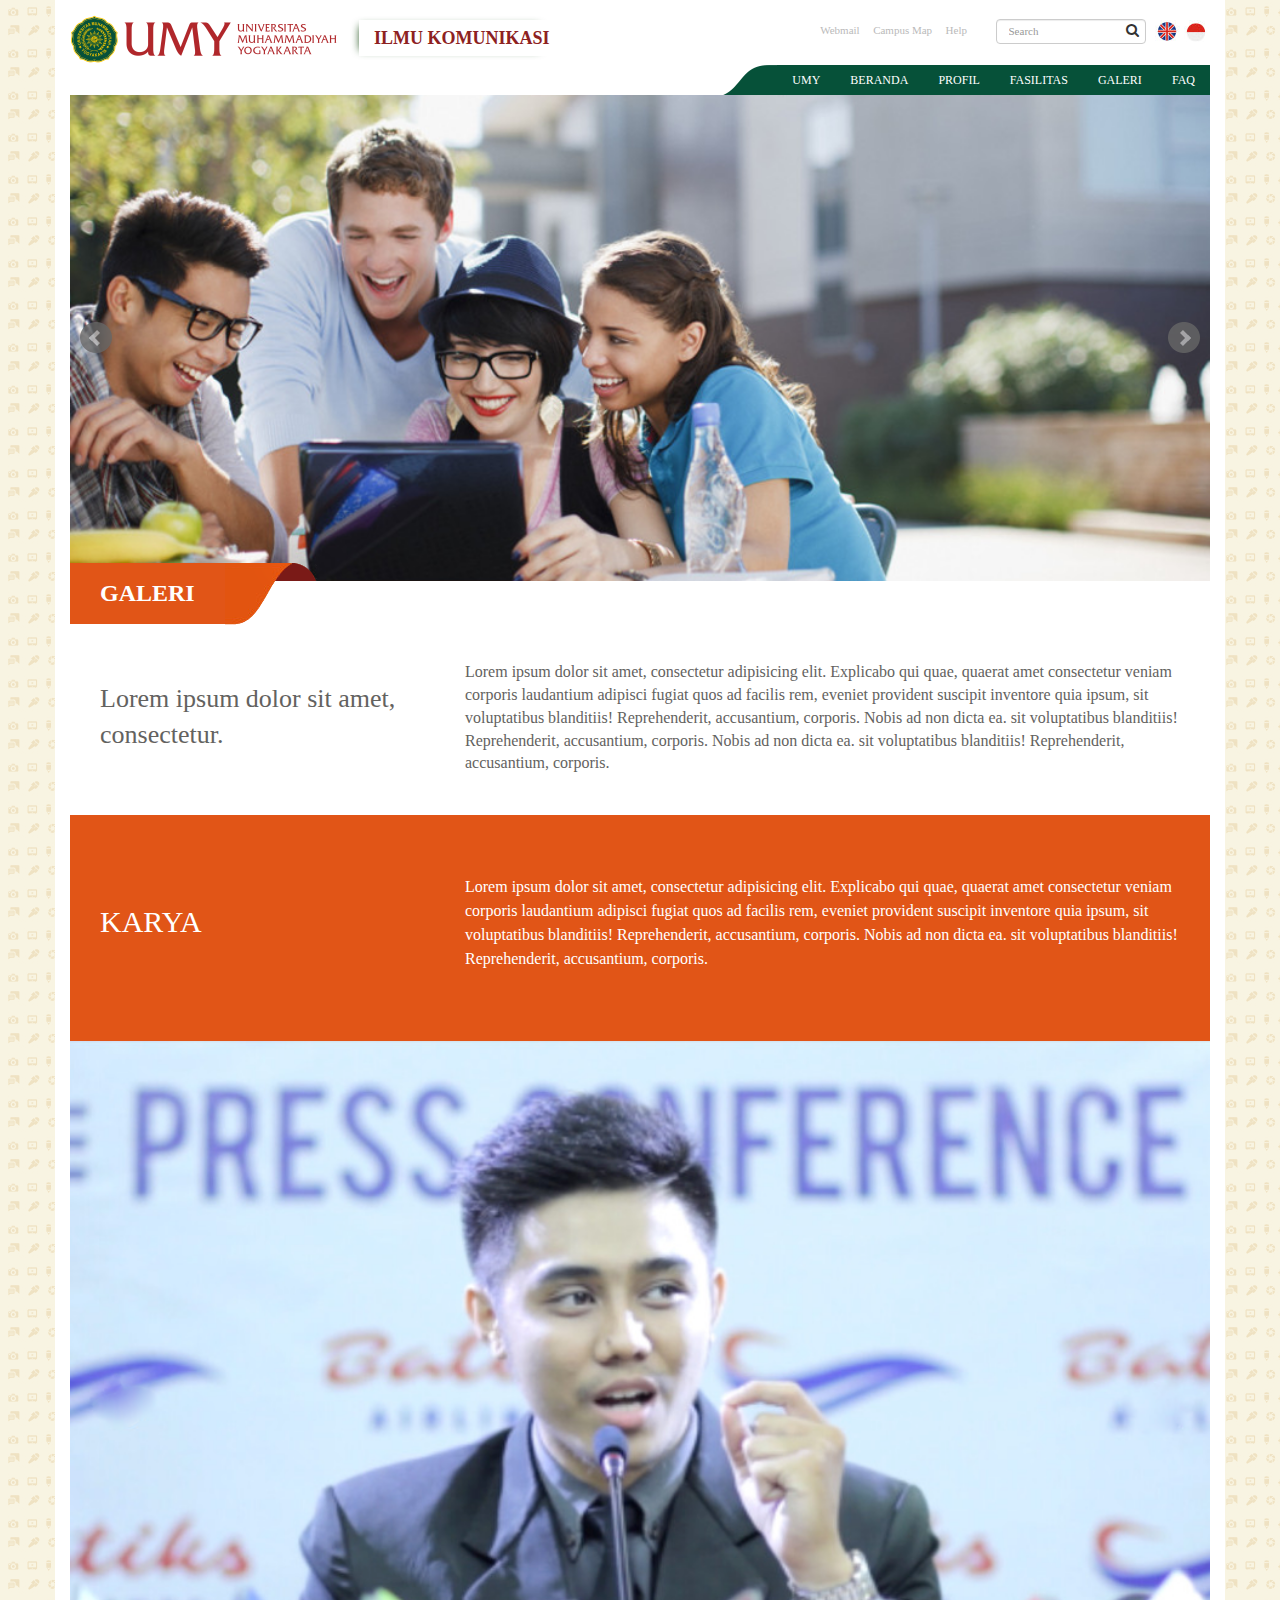
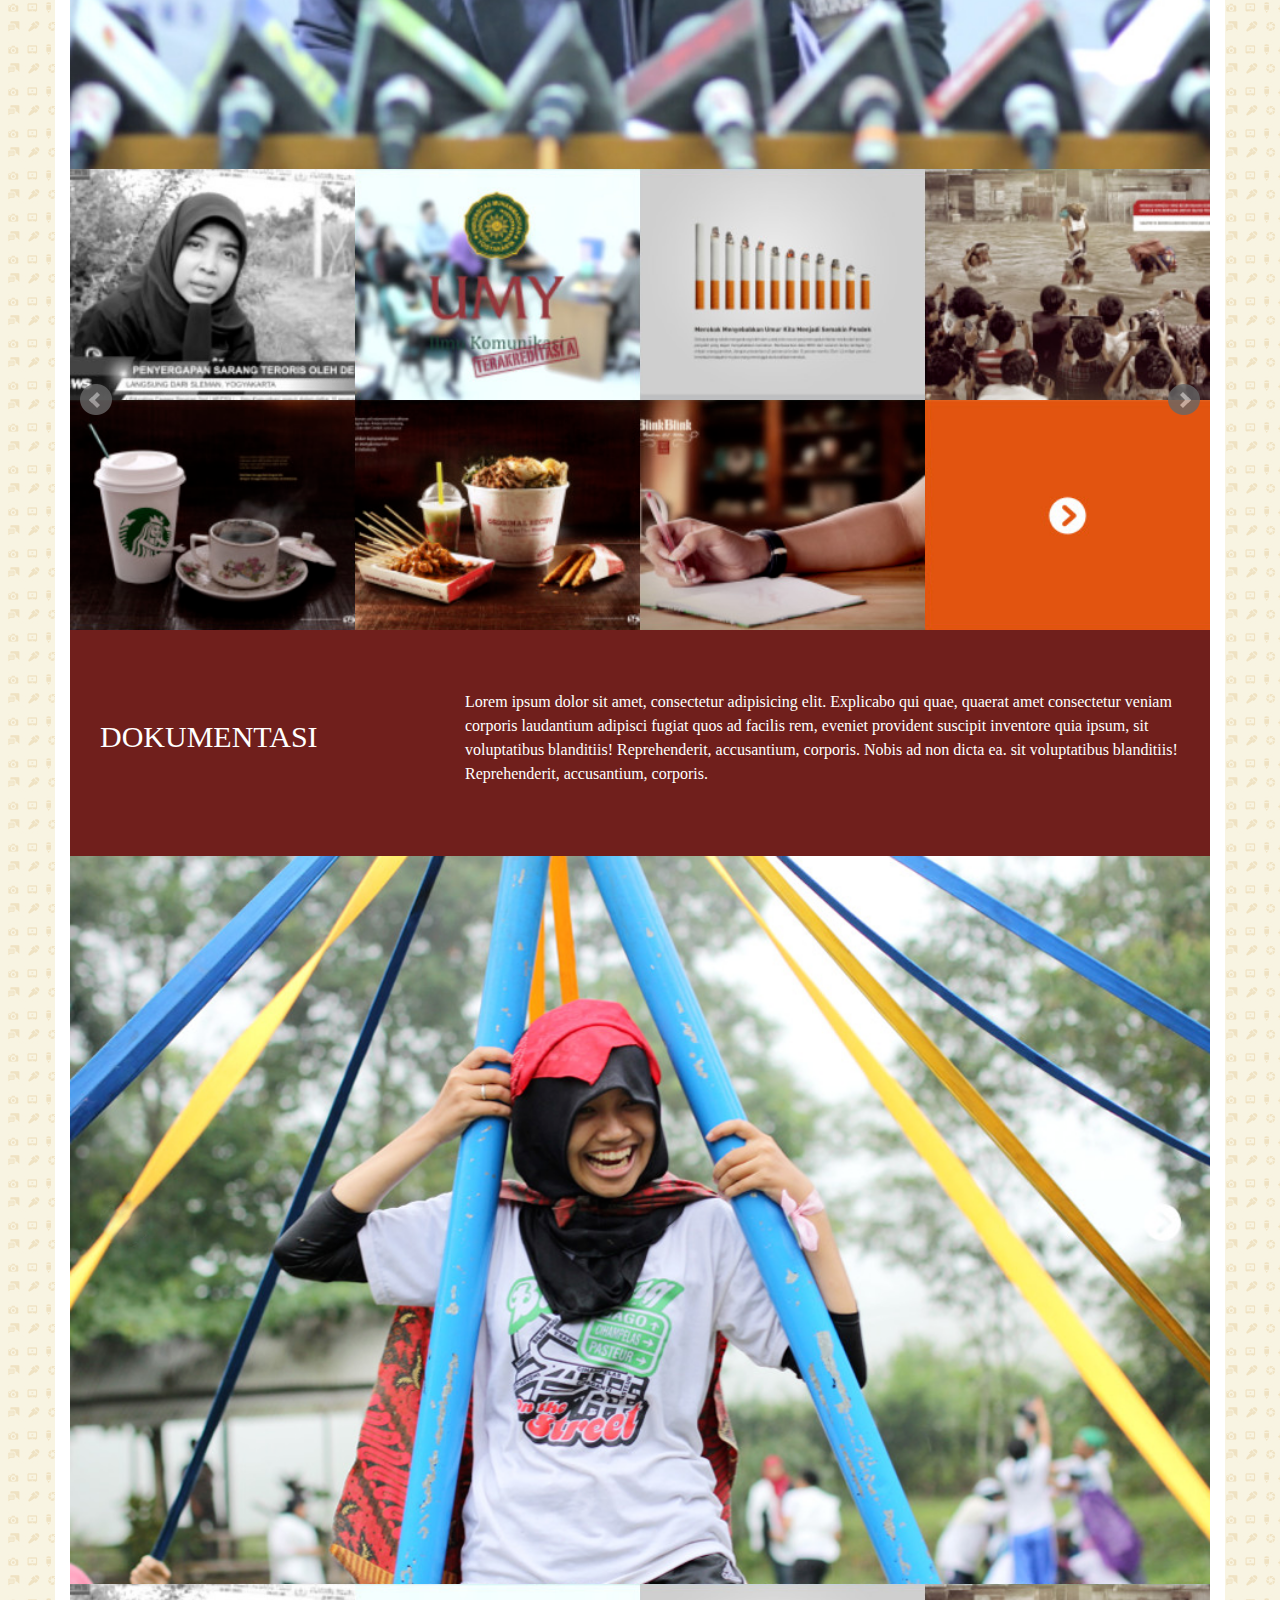
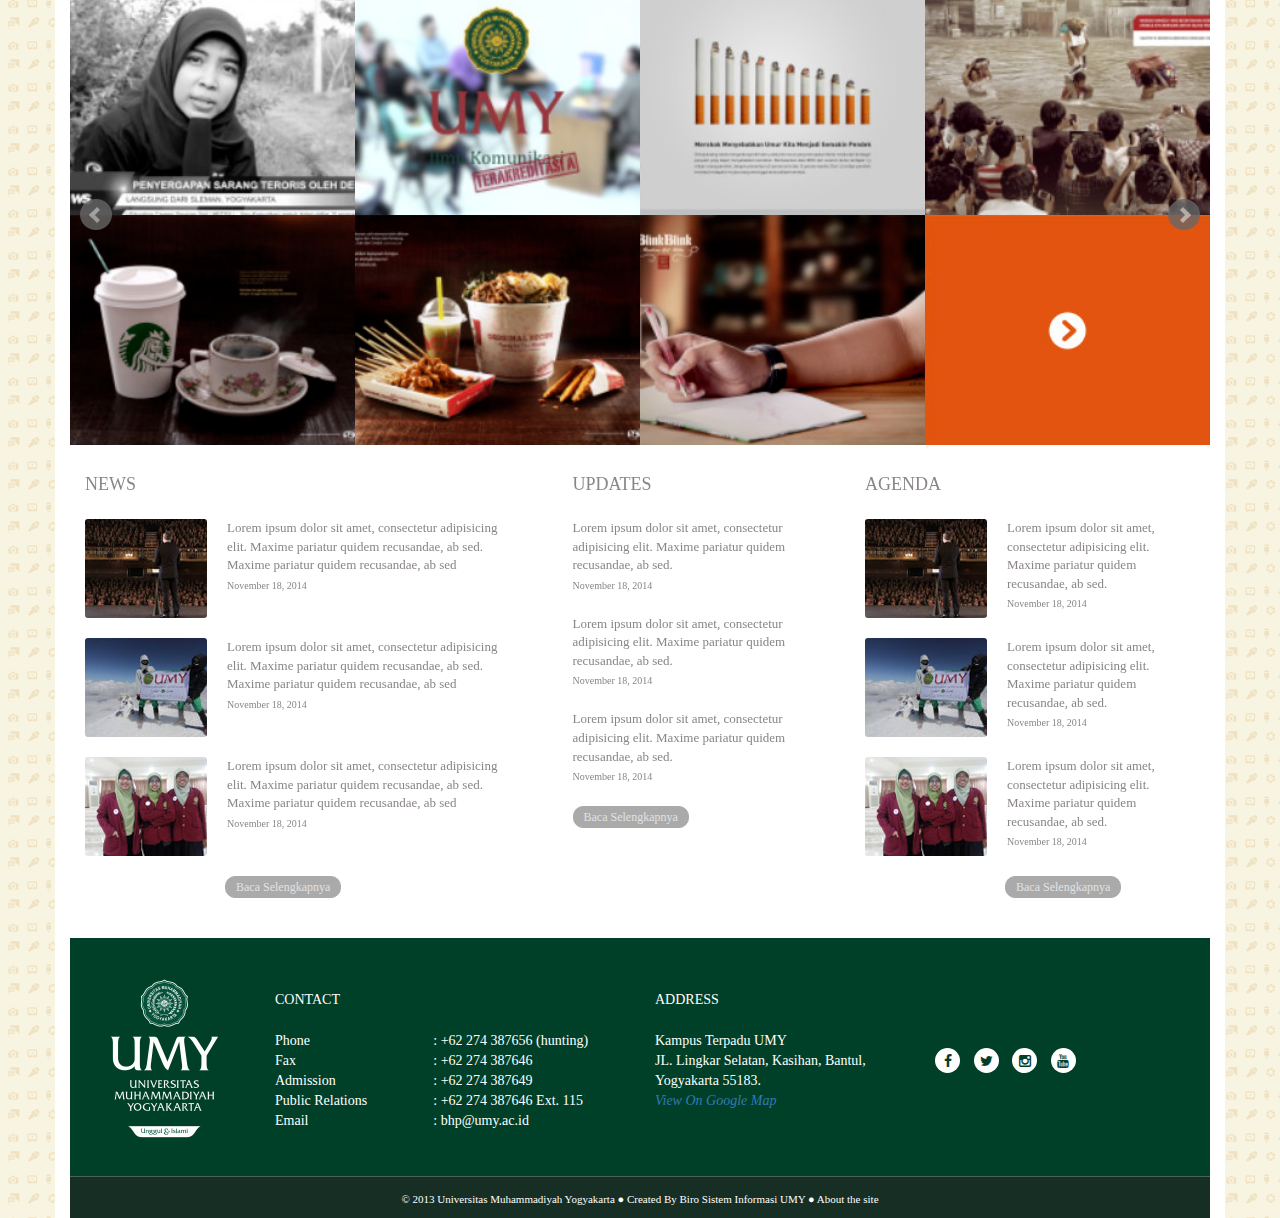
<file: gallery.html>
<!DOCTYPE html>
<html>
    <head>
        <meta charset="utf-8">
        <meta http-equiv="X-UA-Compatible" content="IE=edge">
        <title>WEBIK Gallery</title>
        <meta name="description" content="Web Ilmu Komunikasi UMY">
        <!-- Latest compiled and minified CSS -->
        <!--<link rel="stylesheet" href="https://maxcdn.bootstrapcdn.com/bootstrap/3.3.5/css/bootstrap.min.css">-->
        <!--<link rel="stylesheet" href="https://maxcdn.bootstrapcdn.com/font-awesome/4.3.0/css/font-awesome.min.css">-->
        <link rel="stylesheet" href="localdependensi/css/bootstrap.min.css">
        <link rel="stylesheet" href="css/style.css">
        <link rel="stylesheet" href="localdependensi/css/font-awesome.min.css">
        <link rel="stylesheet" href="localdependensi/jquery.bxslider/jquery.bxslider.css">
    </head>
    <body>
    <div class="container white">
        <div class="row">
               <div class="col-md-6">
                  <div class="header clearfix">
                      <a href="#">
                           <div class="logo">
                               <img src="img/logo.png" alt="logo">
                           </div>
                           <div class="title">
                               ILMU KOMUNIKASI
                           </div>
                       </a>
                   </div>
               </div>
               <div class="col-md-6">
                  <div class="list-form">
                      <ul class="list-inline navbar-right">
                          <li><a href="#">Webmail</a></li>
                          <li><a href="#">Campus Map</a></li>
                          <li><a href="#">Help</a></li>
                          <li>
                              <form class="navbar-form" role="search">
                                <div class="form-group">
                                  <input type="text" class="form-control" placeholder="Search">
                                </div>
                                <button type="submit" class="btn btn-default"><i class="fa fa-search"></i></button>
                              </form>
                          </li>
                          <li class="languange"><a href="#"><img src="img/english.png" alt="icon"></a></li>
                          <li class="languange"><a href="#"><img src="img/indonesia.png" alt="icon"></a></li>
                      </ul>
                  </div>
                   <nav class="navbar navbar-default">
                        <div class="navbar-header">
                          <button type="button" class="navbar-toggle collapsed" data-toggle="collapse" data-target="#bs-example-navbar-collapse-1" aria-expanded="false">
                            <span class="sr-only">Toggle navigation</span>
                            <span class="icon-bar"></span>
                            <span class="icon-bar"></span>
                            <span class="icon-bar"></span>
                          </button>
                        </div>

                        <!-- Collect the nav links, forms, and other content for toggling -->
                        <div class="collapse navbar-collapse" id="bs-example-navbar-collapse-1">
                          <ul class="nav navbar-nav navbar-right">
                            <li><a href="#">UMY</a></li>
                            <li><a href="#">BERANDA</a></li>
                            <li><a href="#">PROFIL</a></li>
                            <li><a href="#">FASILITAS</a></li>
                            <li><a href="#">GALERI</a></li>
                            <li><a href="#">FAQ</a></li>
                          </ul>
                        </div>
                    </nav>
               </div>
           </div>
        <div class="row">
           <div class="col-md-12">
               <div class="slider">
                   <ul class="bxslider">
                       <li><img src="img/slider1.png" alt="slider"></li>
                       <li><img src="img/slider1.png" alt="slider"></li>
                       <li><img src="img/slider1.png" alt="slider"></li>
                   </ul>
               </div>
           </div>
        </div>
        <div class="row">
            <div class="welcome white clearfix">
               <div class="ribbon left">
                   <h1>GALERI</h1>
               </div>
               <div class="col-md-4">
                   <h2>Lorem ipsum dolor sit amet, consectetur.</h2>
               </div>
                <div class="col-md-8">
                   <p>Lorem ipsum dolor sit amet, consectetur adipisicing elit. Explicabo qui quae, quaerat amet consectetur veniam corporis laudantium adipisci fugiat quos ad facilis rem, eveniet provident suscipit inventore quia ipsum, sit voluptatibus blanditiis! Reprehenderit, accusantium, corporis. Nobis ad non dicta ea. sit voluptatibus blanditiis! Reprehenderit, accusantium, corporis. Nobis ad non dicta ea. sit voluptatibus blanditiis! Reprehenderit, accusantium, corporis.</p>
                </div>
            </div>
        </div>
        
        <!--Karya-->
        <div class="row">
            <div class="advertising orrange fwhite clearfix">
                <div class="col-md-4">
                   <h2>KARYA</h2>
                </div>
                <div class="col-md-8">
                   <p>Lorem ipsum dolor sit amet, consectetur adipisicing elit. Explicabo qui quae, quaerat amet consectetur veniam corporis laudantium adipisci fugiat quos ad facilis rem, eveniet provident suscipit inventore quia ipsum, sit voluptatibus blanditiis! Reprehenderit, accusantium, corporis. Nobis ad non dicta ea. sit voluptatibus blanditiis! Reprehenderit, accusantium, corporis.</p>
                </div>
            </div>
        </div>
        <div class="row">
            <div class="col-md-12">
               <div class="slider">
                   <ul class="galeri1">
                       <li><img src="img/gallery1big.png" alt="slider"></li>
                       <li><img src="img/gallery1big.png" alt="slider"></li>
                       <li><img src="img/gallery1big.png" alt="slider"></li>
                       <li><img src="img/gallery1big.png" alt="slider"></li>
                       <li><img src="img/gallery1big.png" alt="slider"></li>
                       <li><img src="img/gallery1big.png" alt="slider"></li>
                       <li><img src="img/gallery1big.png" alt="slider"></li>
                       <li><img src="img/gallery1big.png" alt="slider"></li>
                       <li><img src="img/gallery1big.png" alt="slider"></li>
                       <li><img src="img/gallery1big.png" alt="slider"></li>
                       <li><img src="img/gallery1big.png" alt="slider"></li>
                       <li><img src="img/gallery1big.png" alt="slider"></li>
                       <li><img src="img/gallery1big.png" alt="slider"></li>
                       <li><img src="img/gallery1big.png" alt="slider"></li>
                       <li><img src="img/gallery1big.png" alt="slider"></li>
                       <li><img src="img/gallery1big.png" alt="slider"></li>
                   </ul>
               </div>
            </div>
        </div> 
         <div class="slider-thumb">
            <div class="bx-pager" id="galeri1"> 
               <div class="galeri-thumb clearfix" id="galeri1-thumb">                   
                    <div class="row no-gutter">
                        <div class="col-md-3 col-sd-3 col-xs-3">
                            <a data-slide-index="0" href=""><img src="img/thumbs/thumb1.png" class="active"/></a>
                        </div>
                        <div class="col-md-3 col-sd-3 col-xs-3">
                            <a data-slide-index="1" href=""><img src="img/thumbs/thumb2.png" /></a>
                        </div>
                        <div class="col-md-3 col-sd-3 col-xs-3">
                            <a data-slide-index="2" href=""><img src="img/thumbs/thumb3.png" /></a>
                        </div>
                        <div class="col-md-3 col-sd-3 col-xs-3">
                            <a data-slide-index="3" href=""><img src="img/thumbs/thumb4.png" /></a>
                        </div>
                        <div class="col-md-3 col-sd-3 col-xs-3">
                            <a data-slide-index="4" href=""><img src="img/thumbs/thumb5.png" /></a>
                        </div>
                        <div class="col-md-3 col-sd-3 col-xs-3">
                            <a data-slide-index="5" href=""><img src="img/thumbs/thumb6.png" /></a>
                        </div>
                        <div class="col-md-3 col-sd-3 col-xs-3">
                            <a data-slide-index="6" href=""><img src="img/thumbs/thumb7.png" /></a>
                        </div>
                        <div class="col-md-3 col-sd-3 col-xs-3">
                            <a data-slide-index="7" href=""><img src="img/thumbs/thumb8.png" /></a>
                        </div>
                    </div>
                    <div class="row no-gutter">
                        <div class="col-md-3 col-sd-3 col-xs-3">
                            <a data-slide-index="8" href=""><img src="img/thumbs/thumb1.png" /></a>
                        </div>
                        <div class="col-md-3 col-sd-3 col-xs-3">
                            <a data-slide-index="9" href=""><img src="img/thumbs/thumb2.png" /></a>
                        </div>
                        <div class="col-md-3 col-sd-3 col-xs-3">
                            <a data-slide-index="10" href=""><img src="img/thumbs/thumb3.png" /></a>
                        </div>
                        <div class="col-md-3 col-sd-3 col-xs-3">
                            <a data-slide-index="11" href=""><img src="img/thumbs/thumb4.png" /></a>
                        </div>
                        <div class="col-md-3 col-sd-3 col-xs-3">
                            <a data-slide-index="12" href=""><img src="img/thumbs/thumb5.png" /></a>
                        </div>
                        <div class="col-md-3 col-sd-3 col-xs-3">
                            <a data-slide-index="13" href=""><img src="img/thumbs/thumb6.png" /></a>
                        </div>
                        <div class="col-md-3 col-sd-3 col-xs-3">
                            <a data-slide-index="14" href=""><img src="img/thumbs/thumb7.png" /></a>
                        </div>
                        <div class="col-md-3 col-sd-3 col-xs-3">
                            <a data-slide-index="15" href=""><img src="img/thumbs/thumb8.png" /></a>
                        </div>
                    </div>
                </div>
            </div>
        </div>
        
        <!--Dokumentasi-->
        <div class="row">
              <div class="advertising darkred fwhite clearfix">
                  <div class="col-md-4">
                       <h2>DOKUMENTASI</h2>
                   </div>
                    <div class="col-md-8">
                       <p>Lorem ipsum dolor sit amet, consectetur adipisicing elit. Explicabo qui quae, quaerat amet consectetur veniam corporis laudantium adipisci fugiat quos ad facilis rem, eveniet provident suscipit inventore quia ipsum, sit voluptatibus blanditiis! Reprehenderit, accusantium, corporis. Nobis ad non dicta ea. sit voluptatibus blanditiis! Reprehenderit, accusantium, corporis.</p>
                    </div>
                </div>
        </div>
        <div class="row">
            <div class="col-md-12">
               <div class="slider">
                   <ul class="galeri2">
                       <li><img src="img/gallery2big.png" alt="slider"></li>
                       <li><img src="img/gallery2big.png" alt="slider"></li>
                       <li><img src="img/gallery2big.png" alt="slider"></li>
                       <li><img src="img/gallery2big.png" alt="slider"></li>
                       <li><img src="img/gallery2big.png" alt="slider"></li>
                       <li><img src="img/gallery2big.png" alt="slider"></li>
                       <li><img src="img/gallery2big.png" alt="slider"></li>
                       <li><img src="img/gallery2big.png" alt="slider"></li>
                       <li><img src="img/gallery2big.png" alt="slider"></li>
                       <li><img src="img/gallery2big.png" alt="slider"></li>
                       <li><img src="img/gallery2big.png" alt="slider"></li>
                       <li><img src="img/gallery2big.png" alt="slider"></li>
                       <li><img src="img/gallery2big.png" alt="slider"></li>
                       <li><img src="img/gallery2big.png" alt="slider"></li>
                       <li><img src="img/gallery2big.png" alt="slider"></li>
                       <li><img src="img/gallery2big.png" alt="slider"></li>
                   </ul>
               </div>
            </div>
        </div> 
         <div class="slider-thumb">
            <div class="bx-pager" id="galeri2"> 
               <div class="galeri-thumb clearfix" id="galeri2-thumb">                   
                    <div class="row no-gutter">
                        <div class="col-md-3 col-sd-3 col-xs-3">
                            <a data-slide-index="0" href=""><img src="img/thumbs/thumb1.png" class="active"/></a>
                        </div>
                        <div class="col-md-3 col-sd-3 col-xs-3">
                            <a data-slide-index="1" href=""><img src="img/thumbs/thumb2.png" /></a>
                        </div>
                        <div class="col-md-3 col-sd-3 col-xs-3">
                            <a data-slide-index="2" href=""><img src="img/thumbs/thumb3.png" /></a>
                        </div>
                        <div class="col-md-3 col-sd-3 col-xs-3">
                            <a data-slide-index="3" href=""><img src="img/thumbs/thumb4.png" /></a>
                        </div>
                        <div class="col-md-3 col-sd-3 col-xs-3">
                            <a data-slide-index="4" href=""><img src="img/thumbs/thumb5.png" /></a>
                        </div>
                        <div class="col-md-3 col-sd-3 col-xs-3">
                            <a data-slide-index="5" href=""><img src="img/thumbs/thumb6.png" /></a>
                        </div>
                        <div class="col-md-3 col-sd-3 col-xs-3">
                            <a data-slide-index="6" href=""><img src="img/thumbs/thumb7.png" /></a>
                        </div>
                        <div class="col-md-3 col-sd-3 col-xs-3">
                            <a data-slide-index="7" href=""><img src="img/thumbs/thumb8.png" /></a>
                        </div>
                    </div>
                    <div class="row no-gutter">
                        <div class="col-md-3 col-sd-3 col-xs-3">
                            <a data-slide-index="8" href=""><img src="img/thumbs/thumb1.png" /></a>
                        </div>
                        <div class="col-md-3 col-sd-3 col-xs-3">
                            <a data-slide-index="9" href=""><img src="img/thumbs/thumb2.png" /></a>
                        </div>
                        <div class="col-md-3 col-sd-3 col-xs-3">
                            <a data-slide-index="10" href=""><img src="img/thumbs/thumb3.png" /></a>
                        </div>
                        <div class="col-md-3 col-sd-3 col-xs-3">
                            <a data-slide-index="11" href=""><img src="img/thumbs/thumb4.png" /></a>
                        </div>
                        <div class="col-md-3 col-sd-3 col-xs-3">
                            <a data-slide-index="12" href=""><img src="img/thumbs/thumb5.png" /></a>
                        </div>
                        <div class="col-md-3 col-sd-3 col-xs-3">
                            <a data-slide-index="13" href=""><img src="img/thumbs/thumb6.png" /></a>
                        </div>
                        <div class="col-md-3 col-sd-3 col-xs-3">
                            <a data-slide-index="14" href=""><img src="img/thumbs/thumb7.png" /></a>
                        </div>
                        <div class="col-md-3 col-sd-3 col-xs-3">
                            <a data-slide-index="15" href=""><img src="img/thumbs/thumb8.png" /></a>
                        </div>
                    </div>
                </div>
            </div>
        </div>
          
        <!--Widget-->
        <div class="row">
                  <div class="widget white clearfix">
                      <div class="col-md-5">
                          <div class="widget-item">
                             <h3>NEWS</h3>
                             <ul class="media-list">
                                  <li class="media">
                                      <div class="media-left">
                                        <a href="#">
                                          <img class="media-object" src="img/thumb1.png" alt="thumb">
                                        </a>
                                      </div>
                                      <div class="media-body">
                                        <a href="#"><p>Lorem ipsum dolor sit amet, consectetur adipisicing elit. Maxime pariatur quidem recusandae, ab sed. Maxime pariatur quidem recusandae, ab sed</p></a>
                                        <a href="#"><span>November 18, 2014</span></a>
                                      </div>
                                 </li>
                                 <li class="media">
                                      <div class="media-left">
                                        <a href="#">
                                          <img class="media-object" src="img/thumb2.png" alt="thumb">
                                        </a>
                                      </div>
                                      <div class="media-body">
                                        <a href="#"><p>Lorem ipsum dolor sit amet, consectetur adipisicing elit. Maxime pariatur quidem recusandae, ab sed. Maxime pariatur quidem recusandae, ab sed</p></a>
                                        <a href="#"><span>November 18, 2014</span></a>
                                      </div>
                                 </li>
                                 <li class="media">
                                      <div class="media-left">
                                        <a href="#">
                                          <img class="media-object" src="img/thumb3.png" alt="thumb">
                                        </a>
                                      </div>
                                      <div class="media-body">
                                        <a href="#"><p>Lorem ipsum dolor sit amet, consectetur adipisicing elit. Maxime pariatur quidem recusandae, ab sed. Maxime pariatur quidem recusandae, ab sed</p></a>
                                        <a href="#"><span>November 18, 2014</span></a>
                                      </div>
                                 </li>
                                <button type="button" class="btn btn-primary btn-xs pull">Baca Selengkapnya</button>
                            </ul>
                          </div>
                      </div>
                      <div class="col-md-3">
                          <div class="widget-item">
                             <h3>Updates</h3>
                             <ul class="media-list">
                                  <li class="media">
                                      <div class="media-body">
                                        <a href="#"><p>Lorem ipsum dolor sit amet, consectetur adipisicing elit. Maxime pariatur quidem recusandae, ab sed.</p></a>
                                        <a href="#"><span>November 18, 2014</span></a>
                                      </div>
                                 </li>
                                 <li class="media">
                                      <div class="media-body">
                                        <a href="#"><p>Lorem ipsum dolor sit amet, consectetur adipisicing elit. Maxime pariatur quidem recusandae, ab sed.</p></a>
                                        <a href="#"><span>November 18, 2014</span></a>
                                      </div>
                                 </li>
                                 <li class="media">
                                      <div class="media-body">
                                        <a href="#"><p>Lorem ipsum dolor sit amet, consectetur adipisicing elit. Maxime pariatur quidem recusandae, ab sed.</p></a>
                                        <a href="#"><span>November 18, 2014</span></a>
                                      </div>
                                 </li>
                                 <button type="button" class="btn btn-primary btn-xs">Baca Selengkapnya</button>
                            </ul>
                          </div>
                      </div>
                      <div class="col-md-4">
                          <div class="widget-item">
                             <h3>AGENDA</h3>
                             <ul class="media-list">
                                  <li class="media">
                                      <div class="media-left">
                                        <a href="#">
                                          <img class="media-object" src="img/thumb1.png" alt="thumb">
                                        </a>
                                      </div>
                                      <div class="media-body">
                                        <a href="#"><p>Lorem ipsum dolor sit amet, consectetur adipisicing elit. Maxime pariatur quidem recusandae, ab sed.</p></a>
                                        <a href="#"><span>November 18, 2014</span></a>
                                      </div>
                                 </li>
                                 <li class="media">
                                      <div class="media-left">
                                        <a href="#">
                                          <img class="media-object" src="img/thumb2.png" alt="thumb">
                                        </a>
                                      </div>
                                      <div class="media-body">
                                        <a href="#"><p>Lorem ipsum dolor sit amet, consectetur adipisicing elit. Maxime pariatur quidem recusandae, ab sed.</p></a>
                                        <a href="#"><span>November 18, 2014</span></a>
                                      </div>
                                 </li>
                                 <li class="media">
                                      <div class="media-left">
                                        <a href="#">
                                          <img class="media-object" src="img/thumb3.png" alt="thumb">
                                        </a>
                                      </div>
                                      <div class="media-body">
                                        <a href="#"><p>Lorem ipsum dolor sit amet, consectetur adipisicing elit. Maxime pariatur quidem recusandae, ab sed.</p></a>
                                        <a href="#"><span>November 18, 2014</span></a>
                                      </div>
                                 </li>
                                 <button type="button" class="btn btn-primary btn-xs pull">Baca Selengkapnya</button>
                            </ul>
                          </div>
                      </div>
                   </div>
               </div>
         
        <!--footer-->
        <div class="row">
                  <div class="footer-widget green clearfix">
                      <div class="col-md-2">
                         <div class="logo-footer">
                              <img src="img/logofooter.png" alt="logo-footer">
                          </div>
                      </div>
                      <div class="col-md-4">
                          <div class="widget-footer">
                              <h5>CONTACT</h5>
                              <div class="row">    
                                  <div class="col-md-5 col-sm-5 col-xs-5">
                                      Phone<br>
                                      Fax<br>
                                      Admission<br>
                                      Public Relations<br>
                                      Email<br>
                                  </div>
                                  <div class="col-md-7 col-sm-7 col-xs-7">
                                      : +62 274 387656 (hunting)<br>
                                      : +62 274 387646<br>
                                      : +62 274 387649<br>
                                      : +62 274 387646 Ext. 115<br>
                                      : bhp@umy.ac.id<br>
                                  </div>
                              </div>
                          </div>
                      </div>
                      <div class="col-md-3">
                          <div class="widget-footer">
                              <h5>ADDRESS</h5>                              
                              <p>
                                  Kampus Terpadu UMY<br>
                                  JL. Lingkar Selatan, Kasihan, Bantul, Yogyakarta 55183.<br>
                                  <a href="#"><i>View On Google Map</i></a>
                              
                              </p>
                          </div>
                      </div>
                      <div class="col-md-3">
                          <div class="widget-footer">
                               <ul class="list-inline">
                                   <li><i class="fa fa-facebook fa-1x"></i></li>
                                   <li><i class="fa fa-twitter fa-1x"></i></li>
                                   <li><i class="fa fa-instagram fa-1x"></i></li>
                                   <li><i class="fa fa-youtube fa-1x"></i></li>
                               </ul>   
                          </div>
                      </div>
                   </div>
               </div> 
        <div class="row">
                  <div class="footer-copy darkgreen clearfix">
                      <div class="col-md-12">
                          <P>&copy; 2013 Universitas Muhammadiyah Yogyakarta &#9679; Created By Biro Sistem Informasi UMY &#9679; <a href="#">About the site</a></P>
                      </div>
                   </div>
               </div>  
    </div>
             
        
    <!--<script type="text/javascript" src="https://ajax.googleapis.com/ajax/libs/jquery/1.10.2/jquery.min.js"></script> -->   
    <!-- Latest compiled and minified JavaScript -->
    <!--<script src="https://maxcdn.bootstrapcdn.com/bootstrap/3.3.5/js/bootstrap.min.js"></script>-->
    <!--Local dependensi-->
    <script src="localdependensi/js/jquery-1.11.3.min.js"></script>
    <script src="localdependensi/js/jquery-migrate-1.2.1.min.js"></script>
    <script src="localdependensi/js/bootstrap.min.js"></script>    
    <script src="localdependensi/jquery.bxslider/jquery.bxslider.min.js"></script>   
    <script src="js/behavior.js"></script>
    </body>
</html>
</file>
<file: css/style.css>
body{
    background-image: url('../img/bgpattern.jpg');
    font-family: "Open Sans" !important;
}

/*color*/
.white{
    background-color: #fff;
}
.fwhite{
    color: #fff !important;
}
.lightorrange{
    background-color: #e67817;
}
.orrange{
    background-color: #e15517;
}
.green{
    background-color: #004028;
}
.darkgreen{
    background-color: #172e24;
}
.darkgrey{
    background-color: #3f4447;
}
.darkred{
    background-color: #701f1c !important;
}
.fdarkgrey{
    color: #3f4447 !important;
}

.yellow{
    background-color: #f6b801;
}

.no-gutter > [class*='col-'] {
    padding-left: 0;
    padding-right: 0;
}

/*Header--------------------------------------------*/
.header{
    display: block;
}

.logo{
    padding: 15px 0;
    float: left;
}
.title{
    /*border-left: 1px solid #00402a;*/
    float:left;
    margin-left: 20px;
    padding-left: 15px;
    font-size: 18px;
    color: #8d2121;
    font-weight: 700;
    line-height: 36px;
    margin-top: 20px;
    position: relative;
    background: transparent;
    -webkit-box-shadow: -5px 0px 8px -6px rgba(12,66,7,1);
    -moz-box-shadow:    -5px 0px 8px -6px rgba(12,66,7,1);
    box-shadow:         -5px 0px 8px -6px rgba(12,66,7,1);
}

.list-form{
    display:block;
    height:40px;
    margin-right: 20px;
}
.list-form a{
    color: #bababa;
    font-size: 11px;
    margin-top: -15px;
}

.list-form li.languange{
    width: 26px;
}

.list-form input{
    width: 150px !important;
    font-size: 11px;
    height:25px;
    margin-right: -35px;
}
.list-form .btn{
    border: 0;
    box-shadow: none;
    position: relative;
    background: transparent;
    margin-right: -25px;
}
.list-form .navbar-form{
    margin-top: 15px;
    margin-bottom: -15px;
}
.navbar{
        min-height: 0;
}
.navbar-default{
    border: 0;
    font-size: 12px;
    margin-bottom: 0px;
    margin-top: 25px;
    border-radius: 0;
    margin-right:0;
    background: transparent;
}
.nav>li>a{
    padding: 5px 15px;
}

.navbar-default .navbar-nav>li>a{    
    color: #fff;
}
.collapse.navbar-collapse ul{    
    background-color: #065139;
}


.collapse.navbar-collapse ul:before{
    content: "";
    background: url('../img/sec-nav.png') no-repeat 0 0px;
    position: absolute;
    z-index: 9999;
    width:60px;
    height:40px;
    margin-left: -60px;
    margin-top: -4px;
}

/*slider*/
.slider img{
    width: 100%;
}
.bx-wrapper{
    margin-bottom: 0 !important;
}
.bx-wrapper .bx-pager{
    display: none;
}
.bx-wrapper .bx-viewport{
    box-shadow: none !important;
    left: 0 !important;
    border: 0 !important;
}

/*welcome*/
.ribbon.left h1{
    background-color: #e15517;
    color: #fff;
    font-weight: 700;
    font-size:24px;
    padding: 17px 30px 18px 30px;
    position: absolute;
    z-index: 99;
    margin-top: -98px;
}

.ribbon.left h1:after{
    content:"";
    background: url('../img/ribbon-left.png') no-repeat 30px 0px;
    width:125px;
    height: 100px;
    position: absolute;
    z-index: 9999999999;
    margin-top: -17px;
}

.ribbon.right h1{
    background-color: #f6b801;
    color: #fff;
    font-weight: 700;
    font-size:24px;
    padding: 17px 30px 18px 30px;
    position: relative;
    z-index: 99;
    margin-top: -98px;
    float:right;
}

.ribbon.right h1::before{
    content:"";
    background: url('../img/ribbon-right-yellow.png') no-repeat 0px 0px;
    width:125px;
    height: 100px;
    position: absolute;
    z-index: 9999999999;
    margin-top: -17px;
    margin-left: -115px;
}

.welcome{
    padding: 80px 0 30px 0px;
    color: #636260;
}

.welcome h1{
    text-transform: uppercase;
}

.welcome h2{
    font-weight: 100 !important;
    line-height: 36px;
    font-size: 26px;
    padding-left: 15px;
}

.welcome p{
    font-size: 16px;
    font-weight: 100 !important;
}
.welcome .slogan{
    margin: 30px 0 20px 0;
}


/*Avertising*/
.advertising{
    padding: 60px 0;
}
.advertising-item{
    text-align: center;
    padding: 24px 0;
}
.advertising-item .item-icon{
    width: 95px;
    height: 95px;
    background: #fff;
    border-radius: 50%;
    text-align: center;
    padding: auto;
    margin: auto;
}
.advertising-item .item-icon img{
    margin-top: 20px;
}
.advertising-item h3{
    color: #fff;
    margin:15px 0;
    padding: 0;
    font-size: 18px;
}

.advertising-item .btn-xs,.widget-item .btn-xs, .advert-pk .btn-xs {
  border-radius: 10px !important;
    padding: 1px 10px;
}
.advertising-item .btn-primary {
  color: #e2e2e2;
  background-color: #741a1c;
  border-color: #741a1c;
}

.advert-pk .btn-primary {
  color: #3f4447;
  background-color: #fff;
  border-color: #fff;
    margin-top: 24px;
}

/*more-item collapse*/
.more-item {
    padding-left:15px;
    padding-right: 15px;
    color: #fff;    
    visibility: hidden;
}


.more-item p{
    font-size: 16px;
}


/*advert*/
.advert-img img{
    width:100%;
}

.advert-pk h2{
    margin-top: 24px;
}

.advert-desc, .advert-mk, .advert-pk{
    padding: 70px 15px;
}

.more-mk{
    padding: 0 30px 40px 30px;
    display:none;
}

.item-icon:hover{
    background: #701f1c;
    cursor: pointer;
}

.item-icon.active{
    background: #701f1c;
    cursor: pointer;
}
.btn.active{
    color: #e15517;
    cursor: pointer;
}


.more-mk .item-icon-mk{
    width: 65px;
    height: 65px;
    border-radius: 50%;
    background: #fff;
    margin-top: -12px;
    margin-right: 15px;
}

.more-mk a{
    color: #fff;
}
.more-mk .item-icon-mk img{
    width: 50px;
    margin-top: 13px;
}

.slider-alumni img{
    width:100%;
    margin-bottom: -1px;
}
.slider-alumni h2{
    margin-bottom: 24px;
}
.slider-alumni p{
    font-weight:100 !important;
    font-family: "Open Sans";
    margin-bottom: 24px;
    line-height: 24px;
}

.slider-alumni .bx-caption span{
    margin: 0;
    padding: 0 !important;
    font-size:16px !important;
    margin-bottom: 60px;
}
.slider-alumni .bx-caption{
    background-color: transparent !important;
    margin-top: -50px !important;
    position: relative;
    padding-right: 70px;
    padding-left: 70px;
}

/*Galery*/
.galery-home, .advertising, .footer-widget,.footer-copy, .welcome{
    margin-left: 15px;
    margin-right: 15px;
}

.galery-home img{
    width:100%;
}


/*widget-item*/

.widget-item{
    padding: 30px 15px;    
    color: #8a8685;
}
.widget-item h3{
    font-size: 18px;
    text-transform: uppercase;
    margin:0;
    margin-bottom: 24px;
    padding: 0;
}
.widget-item .btn-primary {
  color: #e2e2e2;
  background-color: #aaa;
  border-color: #aaa;
  margin-top: 0px;
}
.widget-item li{
  margin-bottom: 20px;
}
.widget-item .btn-primary.pull {
    margin-left: 140px;
}

.widget-item .media img{
    border-radius: 3px;
    margin-right: 10px;
}
.widget-item .media a{
    text-decoration: none;
    color: #8a8685;
}
.widget-item .media p{
    font-size: 13px;    
    margin-bottom: 0px;
}
.widget-item .media span{
    font-size: 10px;
}



/*========================================
  FASILITAS
  ========================================*/
.advertising h2{
    padding-left: 15px;
    margin-top: 30px;
}
.advertising p{
    font-size: 16px;
    line-height: 24px;
}

/*========================================
  GALLERY
  ========================================*/
.slider-thumb .bx-pager img{
    width: 100%;
}


.slider-thumb{
    /*margin-left: 15px;
    margin-right: 15px;*/
}
.galeri-thumb{
    margin-left: 15px;
}

.test a img {
    
  }

.bx-pager a:hover img,
.bx-pager a.active img, .bx-pager a img.active{    
    background: #000;    
    -webkit-filter: grayscale(100%) !important; 
    filter: grayscale(100%) !important;
  }

.bx-pager a.active img{    
    cursor: default;
  }


/*========================================
  PROFIL
  ========================================*/
.profil-slider{
    margin-left: 15px;
    margin-right: 15px;
}

.profil-slider img{
    margin: 40px 60px;
}

.profil-slider.kegiatan img{
    margin: 40px 60px 40px 40px;
}

.profil-slider.kegiatan .caption{
    margin: 60px 0px 40px 60px;
}

.profil-slider .caption{
    margin: 60px 60px 40px 0;
    font-size: 16px;
    line-height: 24px;
}

.profil-slider .caption h2{
    margin-top: 48px;
    margin-bottom: 36px;
}
.profil-slider .caption p{
    margin-bottom: 36px !important;
}

.kerjasama{
    margin-bottom: 40px;
    margin-left: 15px;
    margin-right: 15px;
}
.kerjasama img{
    width: 100%;
}

.kerjasama h2{
    margin-top: 48px;
}

/*========================================
  AGENDA
  ========================================*/
.welcome.agenda{
    padding-bottom: 0;
}

.agenda-content{
    margin-left: 15px;
    margin-right: 15px;
    margin-bottom: 40px;
}

.angenda-list{
    margin-bottom: 24px;
    display: block;
}

.angenda-list h4{
    margin-bottom: 24px;
    margin-top: 24px;
    text-transform: uppercase;
    display: block;
}

.angenda-list p{
    text-align: justify;
    font-size: 16px;
}

.angenda-list button{
    margin-top: 12px;
}

button.al{
    padding: 1px 10px;
    border-radius: 10px;
    background: #a5a5a5;
    border-color: #a5a5a5;
}

button.al:hover{
    background: #f6b801;
    border-color: #f6b801;
}

.thumb-agenda{
    margin-top: 16px;
}

.thumb-agenda img{
    width:100%;
}

.agenda-content ul{
    margin: 0;
    padding:0 60px;
    margin-bottom: 60px;
}

.pagination>li>a, .pagination>li:first-child>a, .pagination>li:last-child>a{
    border-radius: 50%;
    margin: 5px;
    background: #81807e;
    color: #fff;
    border-color: transparent;
}

.pagination>li>a:hover, .pagination>li:first-child>a:hover, .pagination>li:last-child>a:hover{
    background: #fab416;
    color: #fff;
    border-color: transparent;
}

/*========================================
  NEWS
  ========================================*/

.welcome.newsr{
    padding-bottom: 0;
}

.thumb-news{
    margin: 24px 0;
}

.thumb-news img{
    width: 100%;
}
.news-item{
    margin-bottom: 36px;
}
.news-item p{
    text-align: justify;
}

.news-item .al{
    margin-top: 6px;
}

.news{
    margin-bottom: 60px;
}

/*newsdetail*/



/*sidebar---------------------------------------------------*/
.sidebar{
}

.sidebar .widget{
    margin-bottom: 48px;
    display: block;
    width: 100%;
    clear: both !important;
}

.sidebar .widget .recent-post ul, .sidebar .widget .kategori ul{
    list-style: none;
    margin: 0;
    padding: 0;
}

.sidebar .widget .recent-post li{
    border-bottom: 1px solid #c1c1c1;
    padding: 10px 0;
}

.sidebar .widget .kategori li{
    padding: 5px 0;
}

.sidebar .widget .kategori li:nth-child(2n) span i{
    background: #605c5b;
}

.sidebar .widget .kategori li span i{
    background: #82817f;
    width:30px;
    height: 30px;
    border-radius: 50%;
    margin-right: 15px;
    text-align: center;
    margin-top: 5px;
    color: #fff;
}

.sidebar .widget .kategori li span i.fa{
    padding-top: 8px;
}

.search .navbar-form{
    margin-left: -15px;
}

.search .navbar-form .form-group{
    display: block !important;
    width:100% !important;
}

.search .navbar-form .form-control{
    width: 100%;
}

.search .btn {
    border: 0px solid transparent;
    position: relative;
    float: right;
    margin-top: -33px;
    box-shadow: none;
    margin-right: 0px;
    background-color: transparent !important;
}


/*Footer----------------------------------------------------*/

.footer-widget{
    padding: 30px 0;
}

.widget-footer{
    color: #fff;
}
.widget-footer h5{
    margin-top: 24px;
    margin-bottom: 24px;
}

.widget-footer .list-inline{
    margin-top: 80px;
    color: #043e28;
}

.widget-footer .list-inline li{
    background: #fff;
    border-radius: 50%;
    width: 25px;
    height: 25px;  
    text-align: center;
    margin-right: 10px;
}
.widget-footer .list-inline li i{  
    margin-top: 6px;
}

.logo-footer{
    width: 100%;
    text-align: center;
}
.footer-copy{
    border-top:1px solid #4c6158;
    color:#fff;
    text-align: center;
}
.footer-copy p{
    font-size: 11px;
    padding: 15px 0 0 0;
}
.footer-copy a{
    color:#fff;
}
</file>
